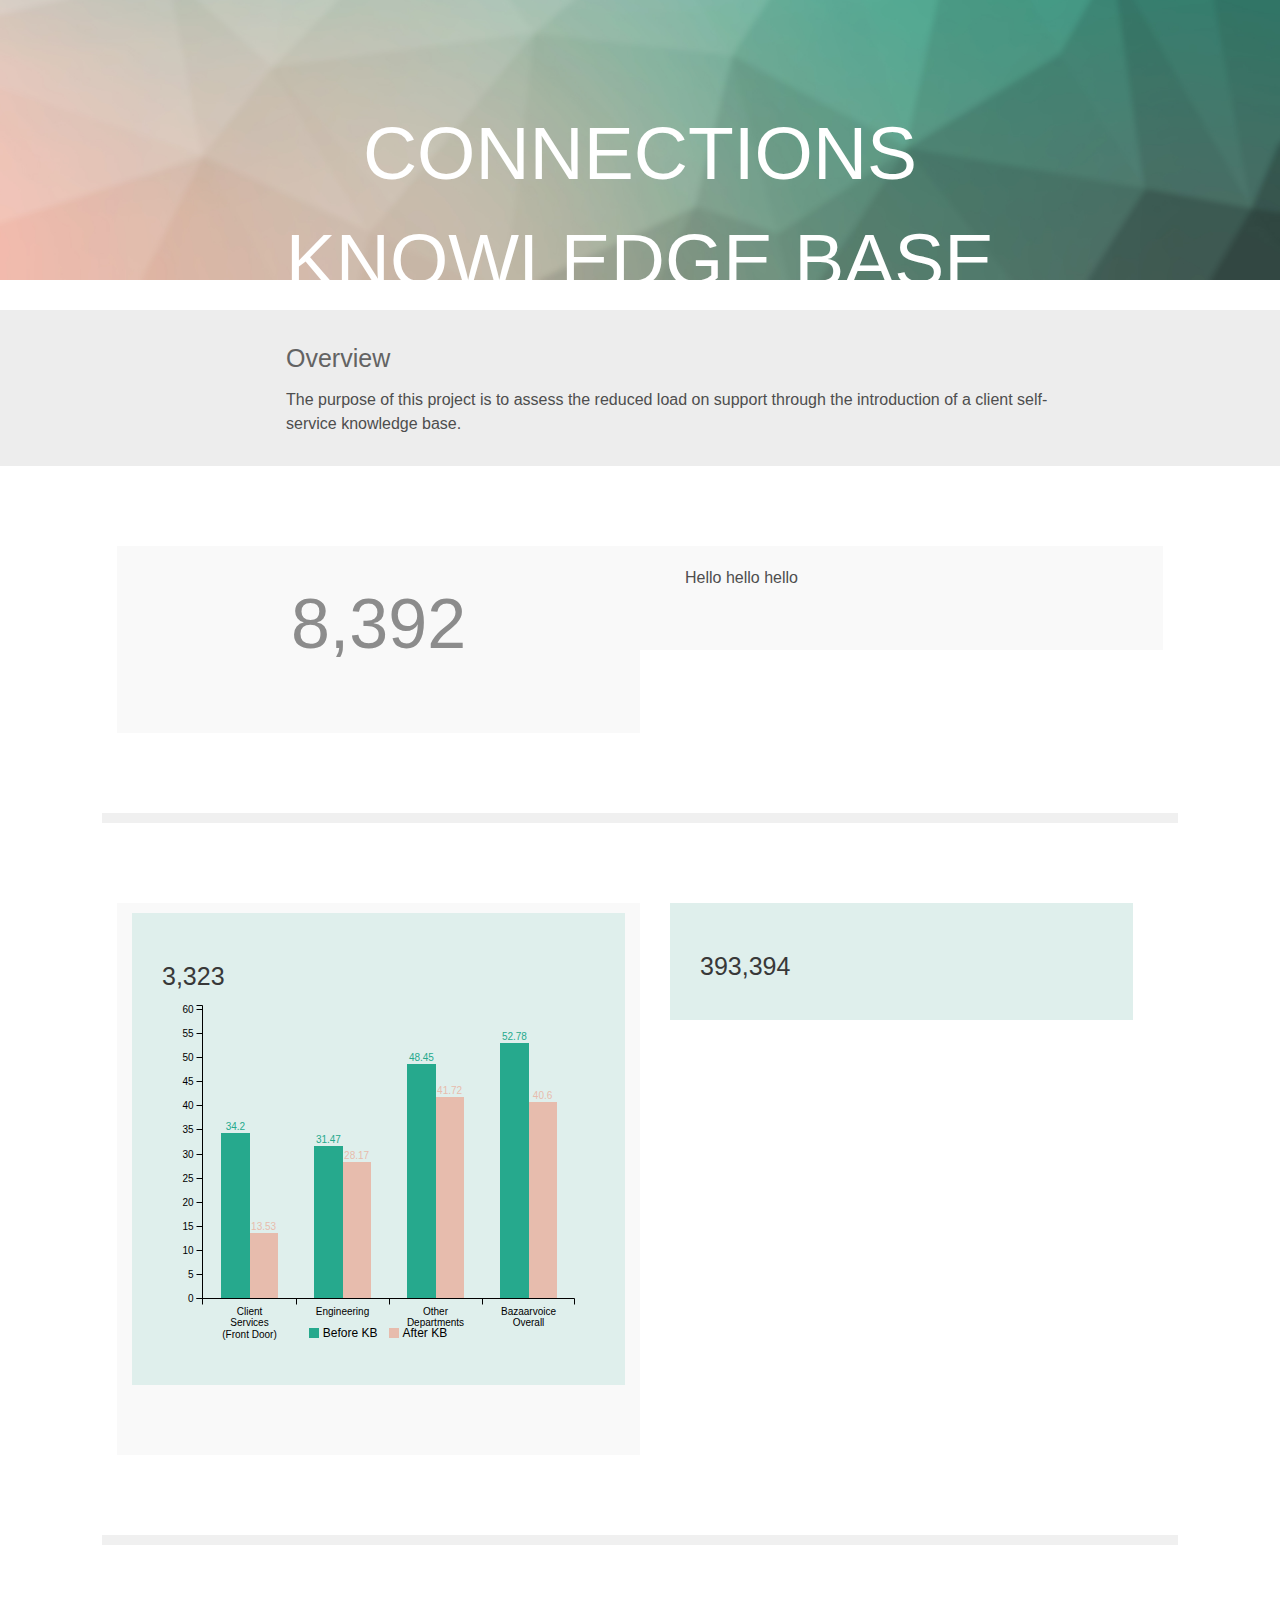
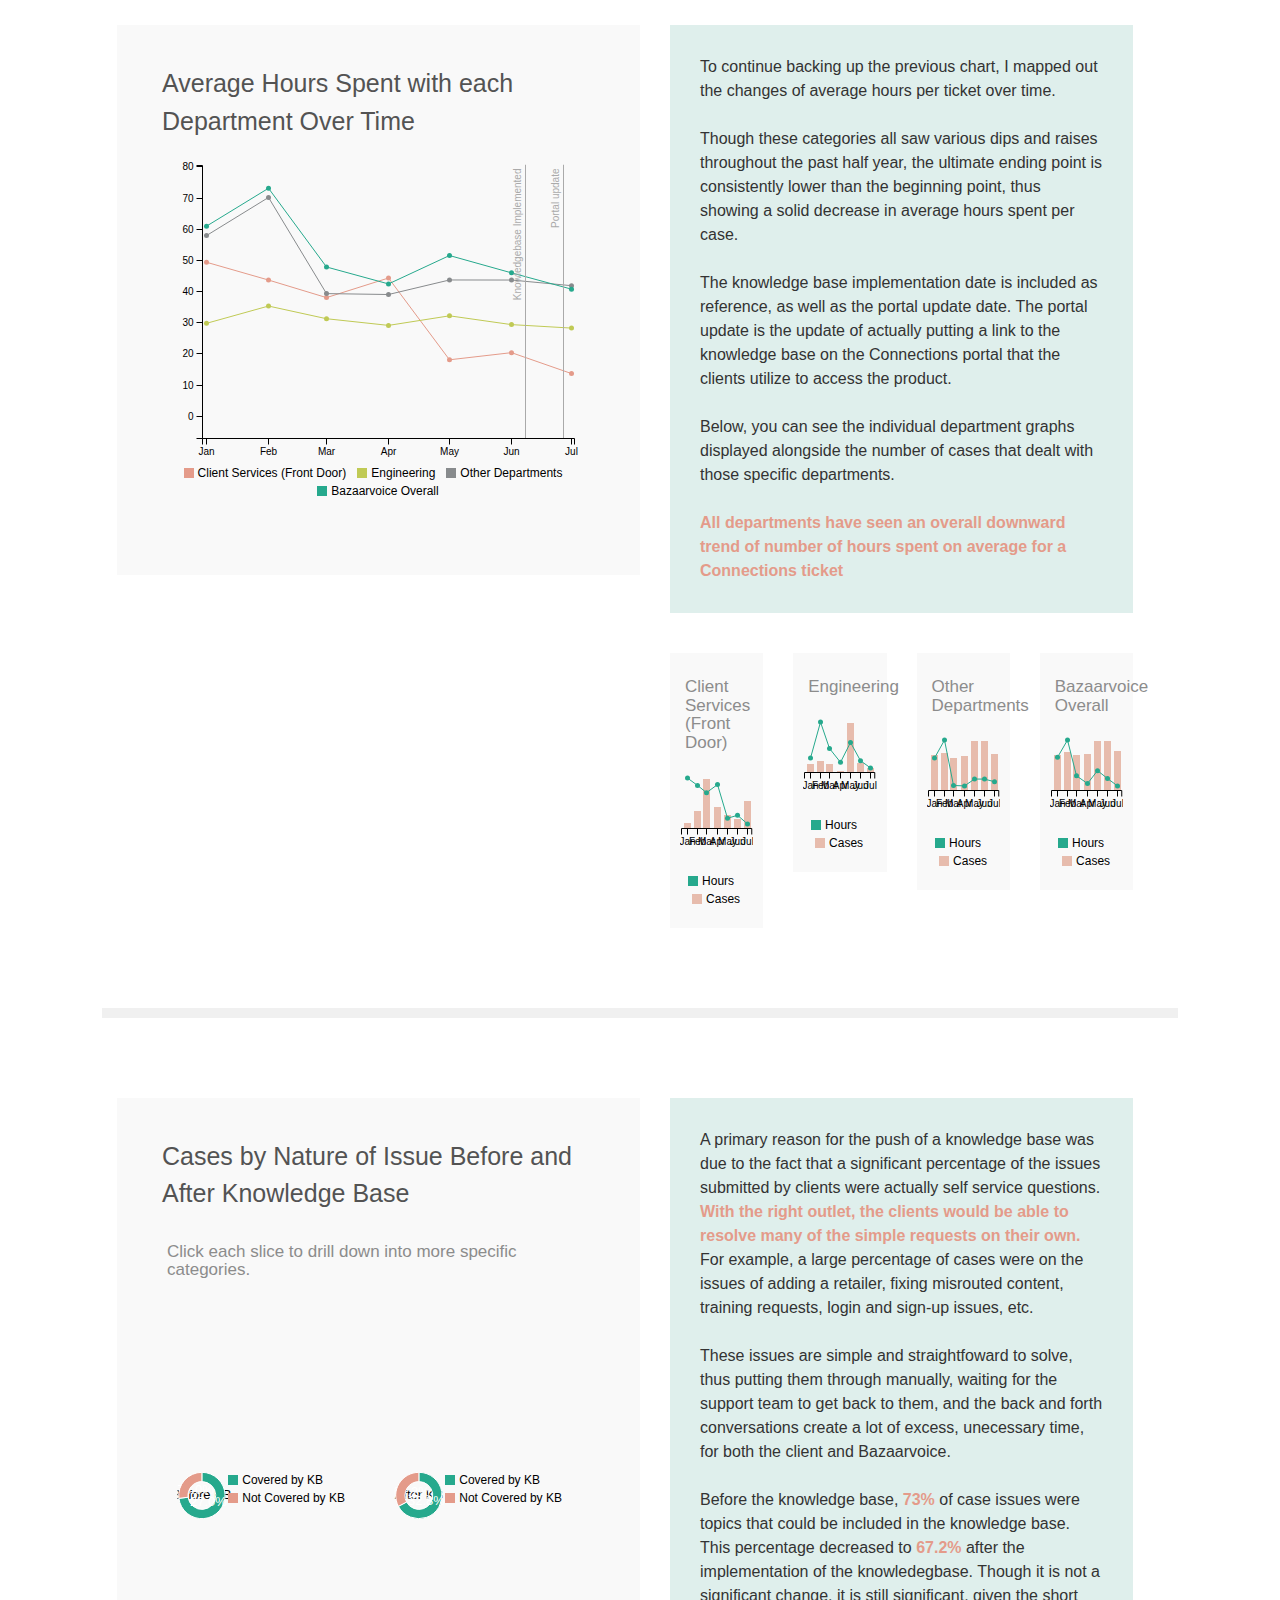
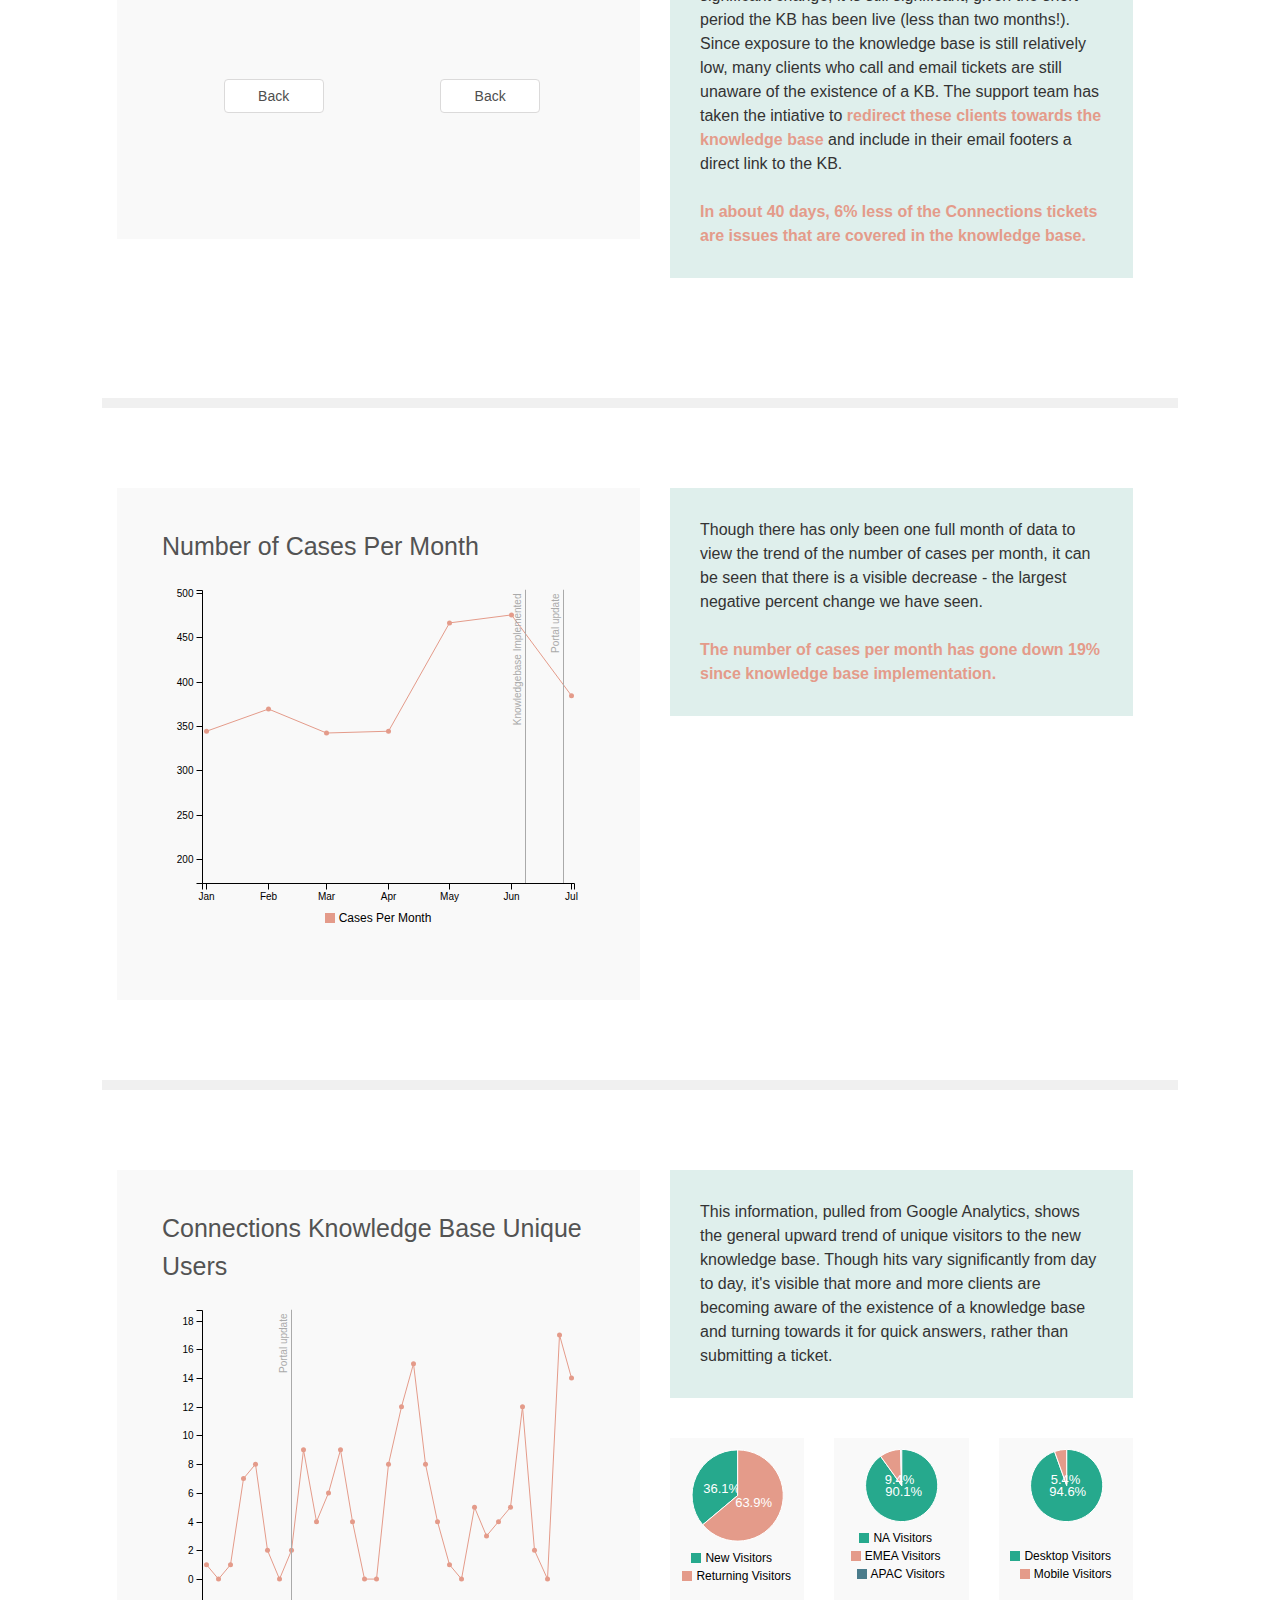
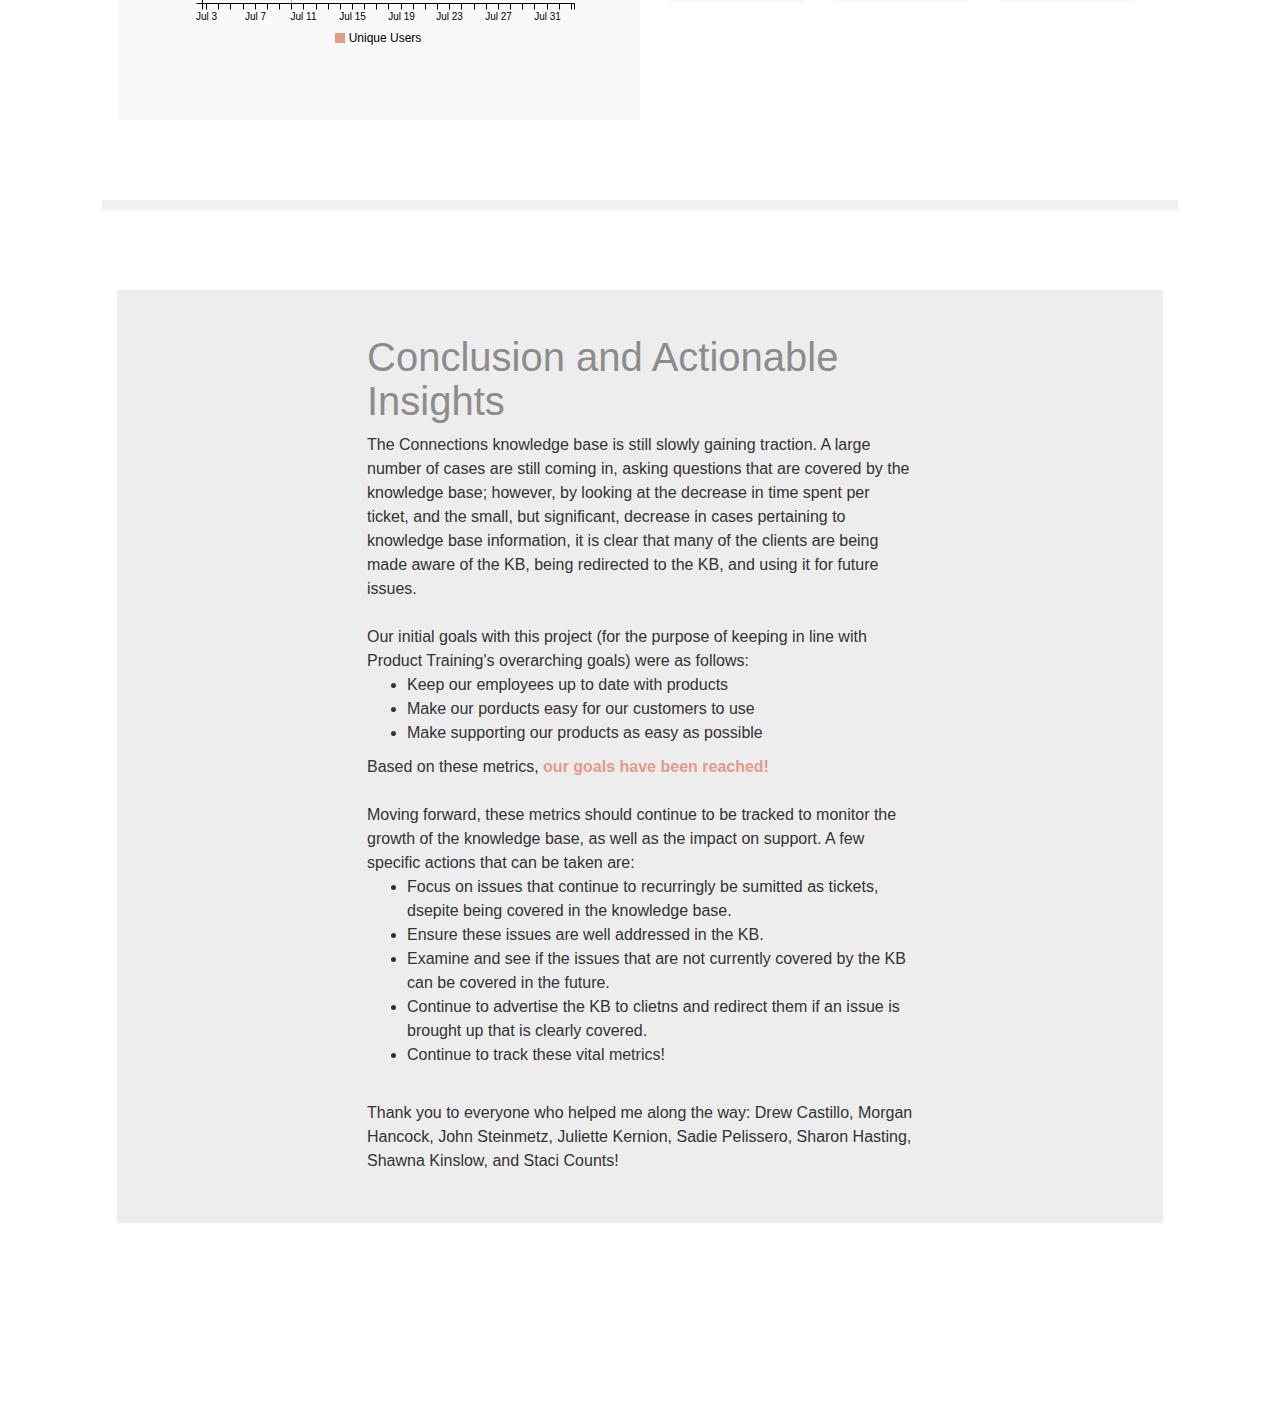
<file: index.html>
<!DOCTYPE html>
<html lang="en">
<meta http-equiv="content-type" content="text/html; charset=UTF8">
<head>
    <title>Connections Knowledge Base Analysis</title>

    <!-- Core CSS -->
    <link rel="stylesheet" href="/css/c3.min.css" type="text/css">
    <link rel="stylesheet" href="/css/main.css" type="text/css">

    <!-- Dependencies -->
    <script src="/js/jquery-2.1.4.min.js"></script>
    <script src="/js/d3.v3.js"></script>

    <!-- Data Visualization -->
    <script src="/js/c3-0.4.10/c3.min.js"></script>


    <!-- Bootstrap -->
        <!-- Latest compiled and minified CSS -->
        <link rel="stylesheet" href="/css/bootstrap.min.css">

        <!-- jQuery library -->
        <script src="/js/jquery.min.js"></script>

        <!-- Latest compiled JavaScript -->
        <script src="/js/bootstrap.min.js"></script>

        <script src="/js/typekit.js"></script>
        <script>try{Typekit.load({ async: true });}catch(e){}</script>

        <link href="https://fonts.googleapis.com/css?family=Arvo" rel="stylesheet" type="text/css">

    <!-- Page scripts -->
    <!-- These are all the functions that will be called by the test_load.js page. -->
    <script src="/js/test_functions.js"></script>

    <!-- test styling -->
    <style>


    </style>

</head>

<body>
<!-- The divs that each chart will load into. You can change these names but make sure to update your scripts in the test_load.js page -->

<div class="main-container-bah">


<div class="header">
<div class="header-text">
CONNECTIONS <br/>
KNOWLEDGE BASE
</div>
</div>

  <div class="block-chart">
    <div class="content-text-sub introduction-bg">
      <div class="introduction">

<h2>Overview</h2>
  The purpose of this project is to assess the reduced load on support through the introduction of a client self-service knowledge base.

      </div></div>
</div>

<div id="content">


  <div class="content-block col-md-12">

    <div class="block-chart big-chart col-md-6 ">
    <div class="content-text-sub col-md-12">
    <h1>8,392</h1>
    </div>
    </div>

    <div class="block-chart big-chart col-md-6 ">
    <div class="content-text-sub col-md-12">
    Hello hello hello
    </div>
    </div>


  </div>   <!-- col-md-12 end -->



<div class="content-block col-md-12">




  <div class="block-chart big-chart col-md-6 ">
  <div class="insights col-md-12">
    <h1>3,323</h1>
  <div id="barchart" class="chartclass"></div>
  </div>
  </div>

  <div class="col-md-6">
    <div class="col-md-12">
    <div class="insights">

    <h1>393,394</h1>

    </div>
  </div>

</div>

</div>   <!-- col-md-12 end -->




<div class="content-block col-md-12">

  <div class="block-chart big-chart col-md-6">
      <div class="content-text-sub">
    <h2>Average Hours Spent with each Department Over Time</h2>
  <div id="datedchart" class="chartclass" style="height:100%"></div>
</div>
  </div>

  <div class="col-md-6">
    <div class="col-md-12">
    <div class="insights">

      To continue backing up the previous chart, I mapped out the changes of average hours per ticket over time.
  <br/><br/>
      Though these categories all saw various dips and raises throughout the past half year, the ultimate
      ending point is consistently lower than the beginning point, thus showing a solid decrease in average
      hours spent per case.
  <br/><br/>
  The knowledge base implementation date is included as reference, as well as the portal update date.
  The portal update is the update of actually putting a link to the knowledge base on the Connections portal
  that the clients utilize to access the product.<br/><br/>
  Below, you can see the individual department graphs displayed alongside the number of cases that dealt
  with those specific departments.
<br/><br/>
<b>All departments have seen an overall downward trend of number of hours spent on average for a Connections ticket</b>

    </div>
  </div>

          <div class="col-lg-3">
            <div class="small-chart">
              <h3>Client Services (Front Door)</h3>
              <div id="frontdoor2"></div>
            </div>
          </div>
          <div class="col-lg-3">
            <div class="small-chart">
              <h3>Engineering</h3>
            <div id="engineering2"></div>
            </div>
          </div>
          <div class="col-lg-3">
            <div class="small-chart">
              <h3>Other Departments</h3>
            <div id="other2"></div>
            </div>
          </div>
          <div class="col-lg-3">
            <div class="small-chart">
              <h3>Bazaarvoice Overall</h3>
            <div id="bv2"></div>
            </div>
          </div>

</div>
</div>   <!-- col-md-12 end -->




<div class="content-block col-md-12">

  <div class="block-chart big-chart col-md-6">
      <div class="content-text-sub">
    <h2>Cases by Nature of Issue Before and After Knowledge Base</h2>
    <h3>Click each slice to drill down into more specific categories.</h3>
    <br/>

<div class="col-md-6">
  <div id="donutChart1" class="chartclass" style="height:100%"></div>
<input type="button" class="btn" id="A" value="Back"></input></br></br></br></br></br>
</div>

<div class="col-md-6">
  <div id="donutChart2" class="chartclass" style="height:100%"></div>
<input type="button" class="btn" id="B" value="Back"></input></br></br>
</div>

</div>
  </div>

  <div class="col-md-6">
    <div class="col-md-12">
    <div class="insights">

    A primary reason for the push of a knowledge base was due to the fact that a significant percentage
    of the issues submitted by clients were actually self service questions.  <b>With the right outlet, the clients
    would be able to resolve many of the simple requests on their own.</b>  For example, a large percentage of cases
    were on the issues of adding a retailer, fixing misrouted content, training requests, login and sign-up issues, etc.
<br/><br/>
    These issues are simple and straightfoward to solve, thus putting them through manually, waiting for the support
    team to get back to them, and the back and forth conversations create a lot of excess, unecessary time, for both the
    client and Bazaarvoice.
<br/><br/>
Before the knowledge base, <b>73%</b> of case issues were topics that could be included in the knowledge base.  This
percentage decreased to <b>67.2%</b> after the implementation of the knowledegbase.  Though it is not a significant change,
it is still significant, given the short period the KB has been live (less than two months!).  Since exposure to the knowledge base
is still relatively low, many clients who call and email tickets are still unaware of the existence of a KB.  The support team has
taken the intiative to <b>redirect these clients towards the knowledge base</b> and include in their email footers a direct link
to the KB. <br/><br/>

<b>In about 40 days, 6% less of the Connections tickets are issues that are covered in the knowledge base.</b>

    </div>
  </div>

</div>

</div>   <!-- col-md-12 end -->



<div class="content-block col-md-12">

  <div class="block-chart big-chart col-md-6">
      <div class="content-text-sub">
    <h2>Number of Cases Per Month</h2>


  <div id="casesPerMonth" class="chartclass" style="height:100%"></div>

</div>
  </div>

  <div class="col-md-6">
    <div class="col-md-12">
    <div class="insights">

Though there has only been one full month of data to view the trend of the number of cases per month,
it can be seen that there is a visible decrease - the largest negative percent change we have seen.<br/><br/>
<b>The number of cases per month has gone down 19% since knowledge base implementation.</b>


    </div>
  </div>


</div>

</div>   <!-- col-md-12 end -->

<div class="content-block col-md-12">

  <div class="block-chart big-chart col-md-6">
      <div class="content-text-sub">
    <h2>Connections Knowledge Base Unique Users</h2>


  <div id="uniqueUsers" class="chartclass" style="height:100%"></div>

</div>
  </div>

  <div class="col-md-6">
    <div class="col-md-12">
    <div class="insights">

  This information, pulled from Google Analytics, shows the general upward trend of unique visitors to the new knowledge base.
  Though hits vary significantly from day to day, it's visible that more and more clients are becoming aware of the existence
  of a knowledge base and turning towards it for quick answers, rather than submitting a ticket.


    </div>
  </div>


  <div class="col-md-4">
    <div class="small-chart">
      <div id="analytics1"></div>
    </div>
  </div>
  <div class="col-md-4">
    <div class="small-chart">
    <div id="analytics2"></div>
    </div>
  </div>
  <div class="col-md-4">
    <div class="small-chart">
    <div id="analytics3"></div>
    </div>
  </div>



</div>

</div>   <!-- col-md-12 end -->






<div class="col-md-12">
<div class="conclusion">
    <h1>Conclusion and Actionable Insights</h1>

    The Connections knowledge base is still slowly gaining traction.  A large number of cases are still
    coming in, asking questions that are covered by the knowledge base; however, by looking at the decrease in time
    spent per ticket, and the small, but significant, decrease in cases pertaining to knowledge base information, it is
    clear that many of the clients are being made aware of the KB, being redirected to the KB, and using it for future
    issues.<br/><br/>
    Our initial goals with this project (for the purpose of keeping in line with Product Training's overarching goals) were as follows:
  </br>
  <ul>
    <li>Keep our employees up to date with products</li>
    <li>Make our porducts easy for our customers to use</li>
    <li>Make supporting our products as easy as possible</li>
  </ul>
  Based on these metrics, <b>our goals have been reached!</b>
<br/><br/>
Moving forward, these metrics should continue to be tracked to monitor the growth of the knowledge base, as well as the impact on support.

A few specific actions that can be taken are:<br/>
<ul>
  <li>Focus on issues that continue to recurringly be sumitted as tickets, dsepite being covered in the knowledge base. </li>
  <li>Ensure these issues are well addressed in the KB. </li>
  <li>Examine and see if the issues that are not currently covered by the KB can be covered in the future. </li>
  <li>Continue to advertise the KB to clietns and redirect them if an issue is brought up that is clearly covered. </li>
  <li>Continue to track these vital metrics! </li>
</ul>


<br/>


Thank you to everyone who helped me along the way: Drew Castillo, Morgan Hancock, John Steinmetz, Juliette Kernion, Sadie Pelissero, Sharon Hasting, Shawna Kinslow, and Staci Counts!
      </div>
</div>
</div>


</div>
</div>


</body>

<!-- The script that actually loads all your functions to make the page 'build' -->
<script src="/js/test_load.js"></script>
<script src="/js/donutCharts.js"></script>
</html>
</file>
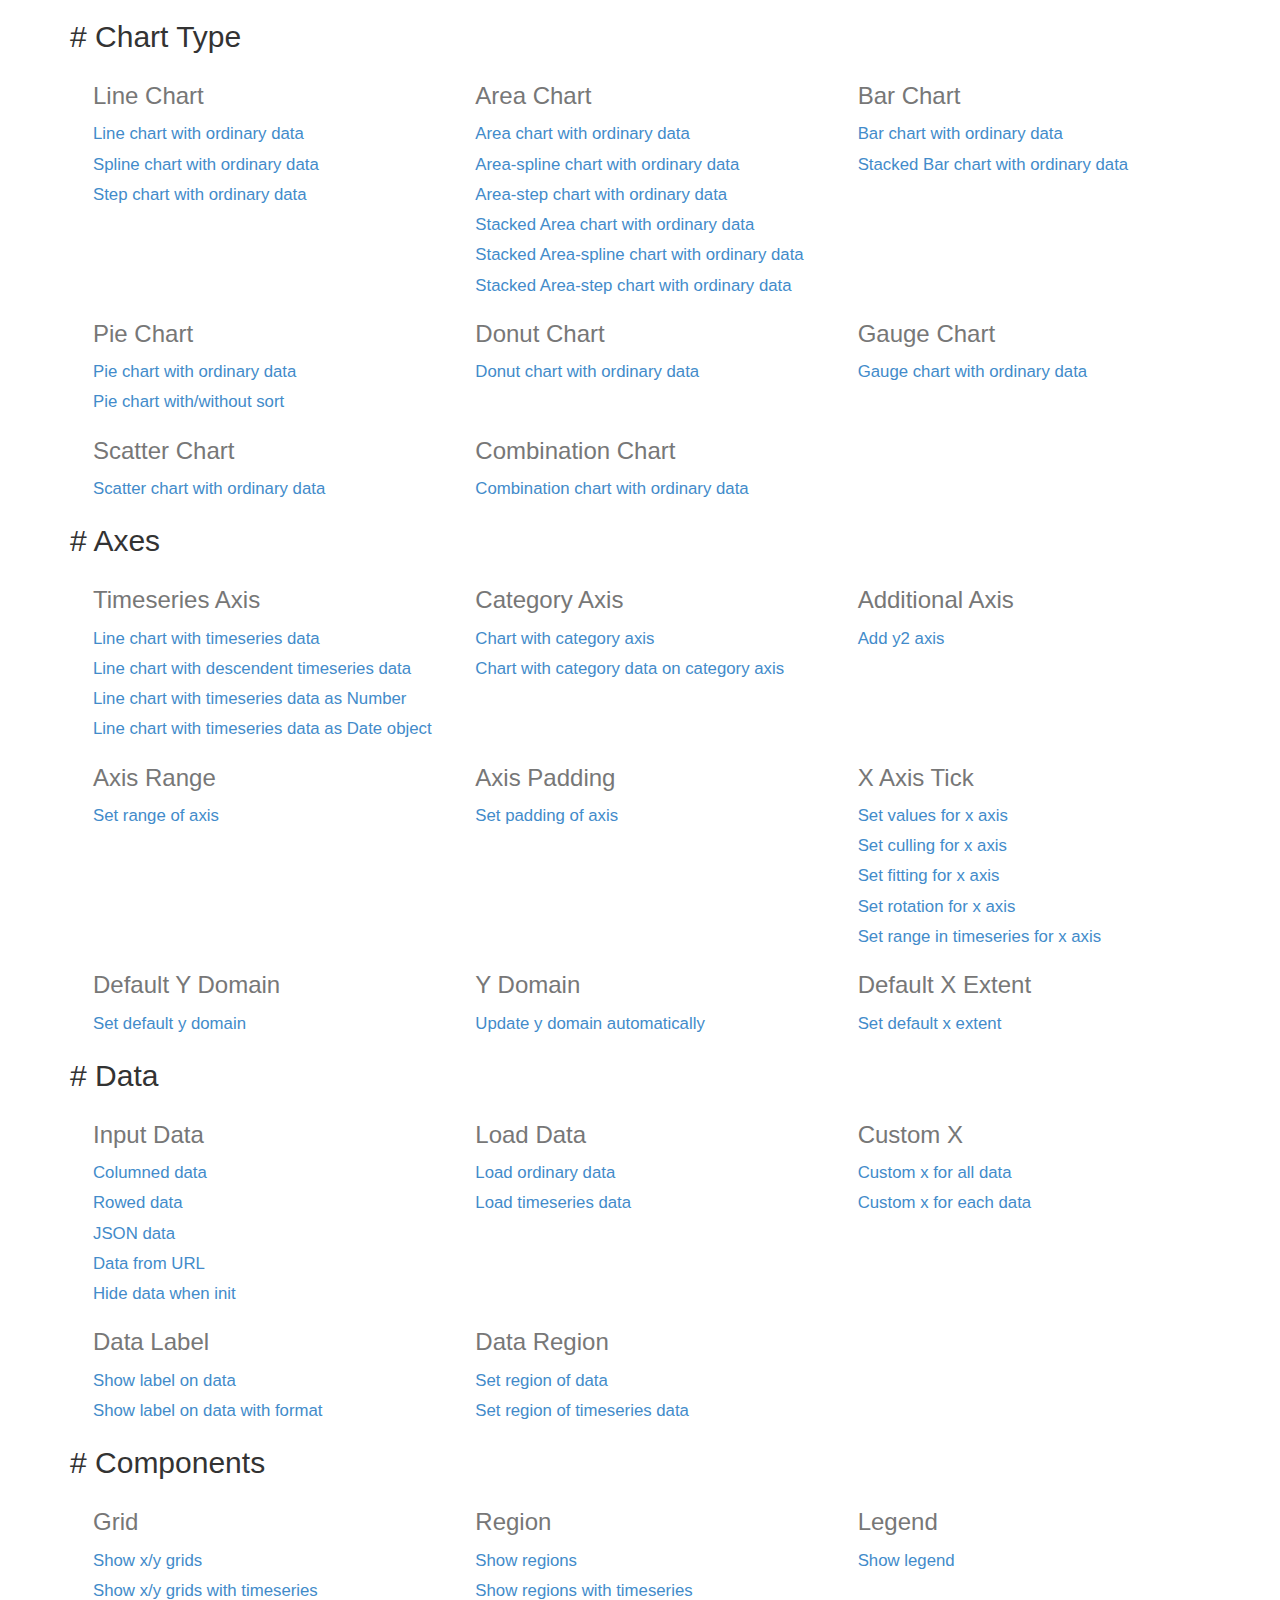
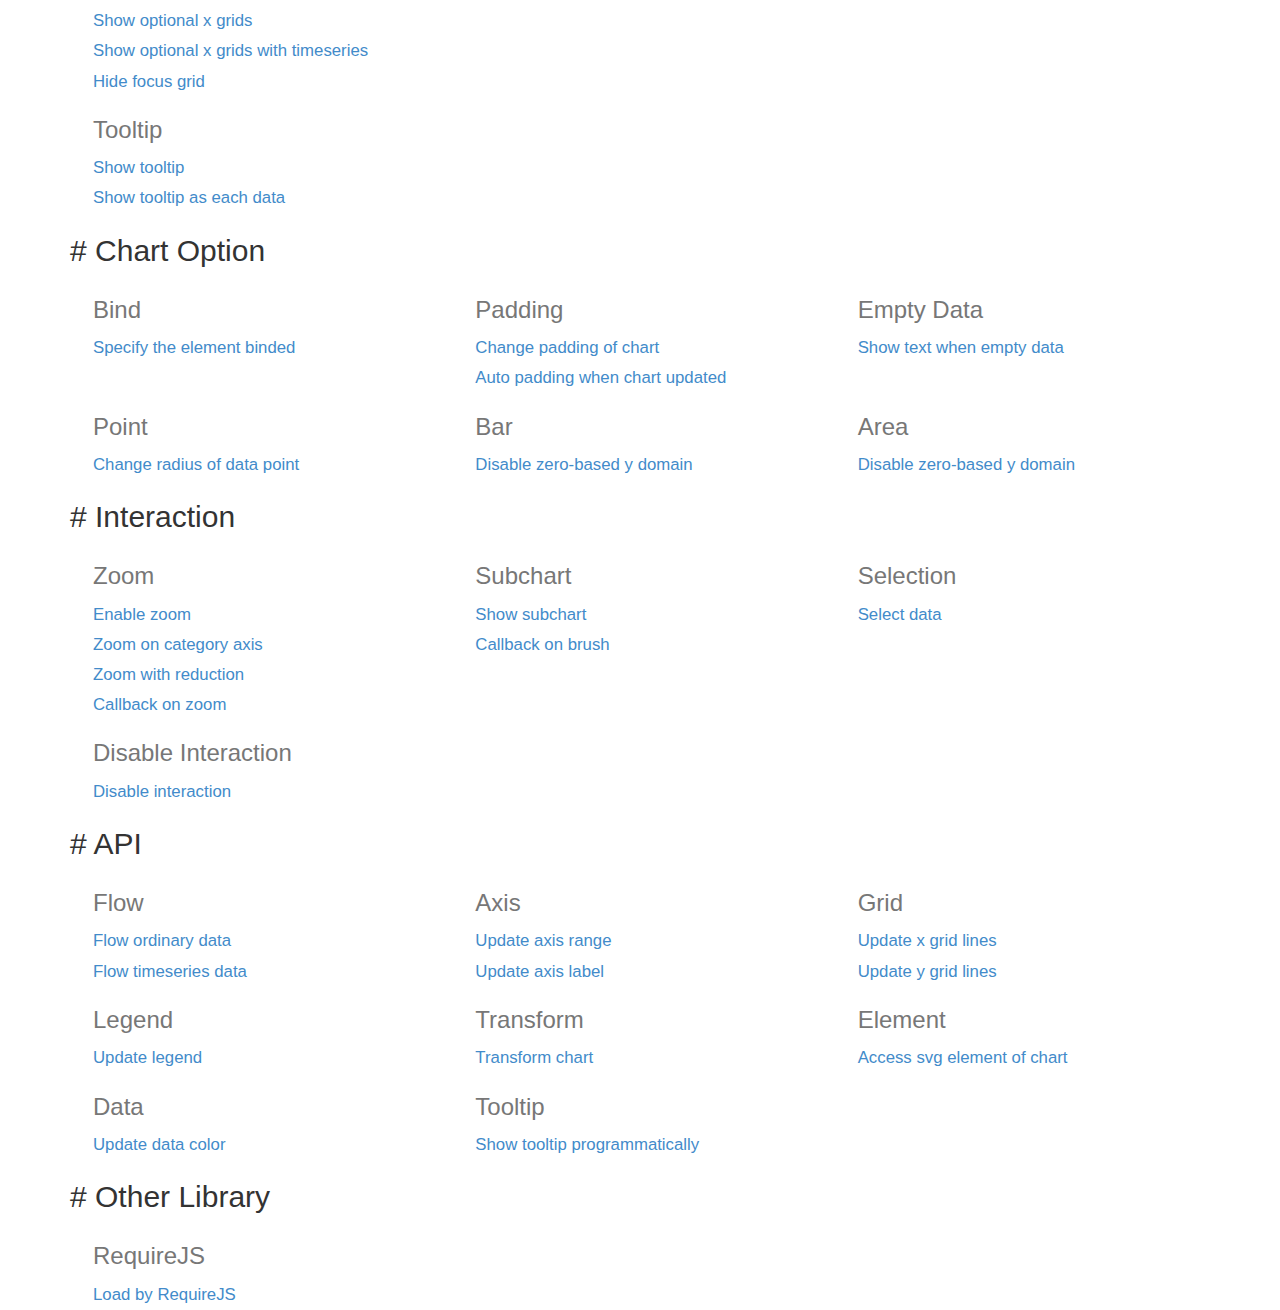
<file: js/c3-0.4.10/htdocs/index.html>
<html>
  <head>
    <link href="./css/bootstrap.min.css" rel="stylesheet">
    <link href="./css/index.css" rel="stylesheet">
  </head>
  <body>
    <div class="container">
      <div class="section">
        <h2># <span>Chart Type</span></h2>
        <div>
          <div class="row">
            <div class="col-md-4">
              <h3>Line Chart</h3>
              <a href="./samples/simple.html">
                Line chart with ordinary data
              </a>
              <a href="./samples/chart_spline.html">
                Spline chart with ordinary data
              </a>
              <a href="./samples/chart_step.html">
                Step chart with ordinary data
              </a>
            </div>
            <div class="col-md-4">
              <h3>Area Chart</h3>
              <a href="./samples/chart_area.html">
                Area chart with ordinary data
              </a>
              <a href="./samples/chart_area_spline.html">
                Area-spline chart with ordinary data
              </a>
              <a href="./samples/chart_area_step.html">
                Area-step chart with ordinary data
              </a>
              <a href="./samples/chart_area_stacked.html">
                Stacked Area chart with ordinary data
              </a>
              <a href="./samples/chart_area_spline_stacked.html">
                Stacked Area-spline chart with ordinary data
              </a>
              <a href="./samples/chart_area_step_stacked.html">
                Stacked Area-step chart with ordinary data
              </a>
            </div>
            <div class="col-md-4">
              <h3>Bar Chart</h3>
              <a href="./samples/chart_bar.html">
                Bar chart with ordinary data
              </a>
              <a href="./samples/chart_bar_stacked.html">
                Stacked Bar chart with ordinary data
              </a>
            </div>
          </div>
          <div class="row">
            <div class="col-md-4">
              <h3>Pie Chart</h3>
              <a href="./samples/chart_pie.html">
                Pie chart with ordinary data
              </a>
              <a href="./samples/chart_pie_sort.html">
                Pie chart with/without sort
              </a>
            </div>
            <div class="col-md-4">
              <h3>Donut Chart</h3>
              <a href="./samples/chart_donut.html">
                Donut chart with ordinary data
              </a>
            </div>
            <div class="col-md-4">
              <h3>Gauge Chart</h3>
              <a href="./samples/chart_gauge.html">
                Gauge chart with ordinary data
              </a>
            </div>
          </div>
          <div class="row">
            <div class="col-md-4">
              <h3>Scatter Chart</h3>
              <a href="./samples/chart_scatter.html">
                Scatter chart with ordinary data
              </a>
            </div>
            <div class="col-md-4">
              <h3>Combination Chart</h3>
              <a href="./samples/chart_combination.html">
                Combination chart with ordinary data
              </a>
            </div>
          </div>
        </div>
      </div>

      <div class="section">
        <h2># <span>Axes</span></h2>
        <div>
          <div class="row">
            <div class="col-md-4">
              <h3>Timeseries Axis</h3>
              <a href="./samples/timeseries.html">
                Line chart with timeseries data
              </a>
              <a href="./samples/timeseries_descendent.html">
                Line chart with descendent timeseries data
              </a>
              <a href="./samples/timeseries_raw.html">
                Line chart with timeseries data as Number
              </a>
              <a href="./samples/timeseries_date.html">
                Line chart with timeseries data as Date object
              </a>
            </div>
            <div class="col-md-4">
              <h3>Category Axis</h3>
              <a href="./samples/categorized.html">
                Chart with category axis
              </a>
              <a href="./samples/custom_x_categorized.html">
                Chart with category data on category axis
              </a>
            </div>
            <div class="col-md-4">
              <h3>Additional Axis</h3>
              <a href="./samples/axes_y2.html">
                Add y2 axis
              </a>
            </div>
          </div>
          <div class="row">
            <div class="col-md-4">
              <h3>Axis Range</h3>
              <a href="./samples/axes_range.html">
                Set range of axis
              </a>
            </div>
            <div class="col-md-4">
              <h3>Axis Padding</h3>
              <a href="./samples/axes_padding.html">
                Set padding of axis
              </a>
            </div>
            <div class="col-md-4">
              <h3>X Axis Tick</h3>
              <a href="./samples/axes_x_tick_values.html">
                Set values for x axis
              </a>
              <a href="./samples/axes_x_tick_culling.html">
                Set culling for x axis
              </a>
              <a href="./samples/axes_x_tick_fit.html">
                Set fitting for x axis
              </a>
              <a href="./samples/axes_x_tick_rotate.html">
                Set rotation for x axis
              </a>
              <a href="./samples/axes_x_range_timeseries.html">
                Set range in timeseries for x axis
              </a>
            </div>
          </div>
          <div class="row">
            <div class="col-md-4">
              <h3>Default Y Domain</h3>
              <a href="./samples/axes_y_default.html">
                Set default y domain
              </a>
            </div>
            <div class="col-md-4">
              <h3>Y Domain</h3>
              <a href="./samples/domain_y.html">
                Update y domain automatically
              </a>
            </div>
            <div class="col-md-4">
              <h3>Default X Extent</h3>
              <a href="./samples/axes_x_extent.html">
                Set default x extent
              </a>
            </div>
          </div>
        </div>
      </div>

      <div class="section">
        <h2># <span>Data</span></h2>
        <div>
          <div class="row">
            <div class="col-md-4">
              <h3>Input Data</h3>
              <a href="./samples/data_columned.html">
                Columned data
              </a>
              <a href="./samples/data_rowed.html">
                Rowed data
              </a>
              <a href="./samples/data_json.html">
                JSON data
              </a>
              <a href="./samples/data_url.html">
                Data from URL
              </a>
              <a href="./samples/data_hide.html">
                Hide data when init
              </a>
            </div>
            <div class="col-md-4">
              <h3>Load Data</h3>
              <a href="./samples/data_load.html">
                Load ordinary data
              </a>
              <a href="./samples/data_load_timeseries.html">
                Load timeseries data
              </a>
            </div>
            <div class="col-md-4">
              <h3>Custom X</h3>
              <a href="./samples/custom_x_scale.html">
                Custom x for all data
              </a>
              <a href="./samples/custom_xs_scale.html">
                Custom x for each data
              </a>
            </div>
          </div>
          <div class="row">
            <div class="col-md-4">
              <h3>Data Label</h3>
              <a href="./samples/data_label.html">
                Show label on data
              </a>
              <a href="./samples/data_label_format.html">
                Show label on data with format
              </a>
            </div>
            <div class="col-md-4">
              <h3>Data Region</h3>
              <a href="./samples/data_region.html">
                Set region of data
              </a>
              <a href="./samples/data_region_timeseries.html">
                Set region of timeseries data
              </a>
            </div>
          </div>
        </div>
      </div>

      <div class="section">
        <h2># <span>Components</span></h2>
        <div>
          <div class="row">
            <div class="col-md-4">
              <h3>Grid</h3>
              <a href="./samples/grids.html">
                 Show x/y grids
              </a>
              <a href="./samples/grids_timeseries.html">
                 Show x/y grids with timeseries
              </a>
              <a href="./samples/grid_x_lines.html">
                 Show optional x grids
              </a>
              <a href="./samples/grid_x_lines_timeseries.html">
                 Show optional x grids with timeseries
              </a>
              <a href="./samples/grid_focus.html">
                 Hide focus grid
              </a>
            </div>
            <div class="col-md-4">
              <h3>Region</h3>
              <a href="./samples/regions.html">
                 Show regions
              </a>
              <a href="./samples/regions_timeseries.html">
                 Show regions with timeseries
              </a>
            </div>
            <div class="col-md-4">
              <h3>Legend</h3>
              <a href="./samples/legend.html">
                 Show legend
              </a>
            </div>
          </div>
          <div class="row">
            <div class="col-md-4">
              <h3>Tooltip</h3>
              <a href="./samples/tooltip_show.html">
                Show tooltip
              </a>
              <a href="./samples/tooltip_grouped.html">
                Show tooltip as each data
              </a>
            </div>
          </div>
        </div>
      </div>

      <div class="section">
        <h2># <span>Chart Option</span></h2>
        <div>
          <div class="row">
            <div class="col-md-4">
              <h3>Bind</h3>
              <a href="./samples/bindto.html">
                Specify the element binded
              </a>
            </div>
            <div class="col-md-4">
              <h3>Padding</h3>
              <a href="./samples/padding.html">
                Change padding of chart
              </a>
              <a href="./samples/padding_update.html">
                Auto padding when chart updated
              </a>
            </div>
            <div class="col-md-4">
              <h3>Empty Data</h3>
              <a href="./samples/emptydata.html">
                Show text when empty data
              </a>
            </div>
          </div>
          <div class="row">
            <div class="col-md-4">
              <h3>Point</h3>
              <a href="./samples/point_r.html">
                Change radius of data point
              </a>
            </div>
            <div class="col-md-4">
              <h3>Bar</h3>
              <a href="./samples/bar_zerobased.html">
                Disable zero-based y domain
              </a>
            </div>
            <div class="col-md-4">
              <h3>Area</h3>
              <a href="./samples/area_zerobased.html">
                Disable zero-based y domain
              </a>
            </div>
          </div>
        </div>
      </div>

      <div class="section">
        <h2># <span>Interaction</span></h2>
        <div>
          <div class="row">
            <div class="col-md-4">
              <h3>Zoom</h3>
              <a href="./samples/zoom.html">
                Enable zoom
              </a>
              <a href="./samples/zoom.html">
                Zoom on category axis
              </a>
              <a href="./samples/zoom_reduction.html">
                Zoom with reduction
              </a>
              <a href="./samples/zoom_onzoom.html">
                Callback on zoom
              </a>
            </div>
            <div class="col-md-4">
              <h3>Subchart</h3>
              <a href="./samples/subchart.html">
                Show subchart
              </a>
              <a href="./samples/subchart_onbrush.html">
                Callback on brush
              </a>
            </div>
            <div class="col-md-4">
              <h3>Selection</h3>
              <a href="./samples/selection.html">
                Select data
              </a>
            </div>
          </div>
          <div class="row">
            <div class="col-md-4">
              <h3>Disable Interaction</h3>
              <a href="./samples/interaction_enabled.html">
                Disable interaction
              </a>
            </div>
          </div>
        </div>
      </div>

      <div class="section">
        <h2># <span>API</span></h2>
        <div>
          <div class="row">
            <div class="col-md-4">
              <h3>Flow</h3>
              <a href="./samples/api_flow.html">
                Flow ordinary data
              </a>
              <a href="./samples/api_flow_timeseries.html">
                Flow timeseries data
              </a>
            </div>
            <div class="col-md-4">
              <h3>Axis</h3>
              <a href="./samples/api_axis_range.html">
                Update axis range
              </a>
              <a href="./samples/api_axis_label.html">
                Update axis label
              </a>
            </div>
            <div class="col-md-4">
              <h3>Grid</h3>
              <a href="./samples/api_xgrid_lines.html">
                Update x grid lines
              </a>
              <a href="./samples/api_ygrid_lines.html">
                Update y grid lines
              </a>
            </div>
          </div>
          <div class="row">
            <div class="col-md-4">
              <h3>Legend</h3>
              <a href="./samples/api_legend.html">
                Update legend
              </a>
            </div>
            <div class="col-md-4">
              <h3>Transform</h3>
              <a href="./samples/api_transform.html">
                Transform chart
              </a>
            </div>
            <div class="col-md-4">
              <h3>Element</h3>
              <a href="./samples/element.html">
                Access svg element of chart
              </a>
            </div>
          </div>
          <div class="row">
            <div class="col-md-4">
              <h3>Data</h3>
              <a href="./samples/api_data_colors.html">
                Update data color
              </a>
            </div>
            <div class="col-md-4">
              <h3>Tooltip</h3>
              <a href="./samples/api_tooltip_show.html">
                Show tooltip programmatically
              </a>
            </div>
          </div>
        </div>
      </div>

      <div class="section">
        <h2># <span>Other Library</span></h2>
        <div>
          <div class="row">
            <div class="col-md-4">
              <h3>RequireJS</h3>
              <a href="./samples/requirejs.html">
                Load by RequireJS
              </a>
            </div>
          </div>
        </div>
      </div>

    </div>
  </body>
</html>
</file>
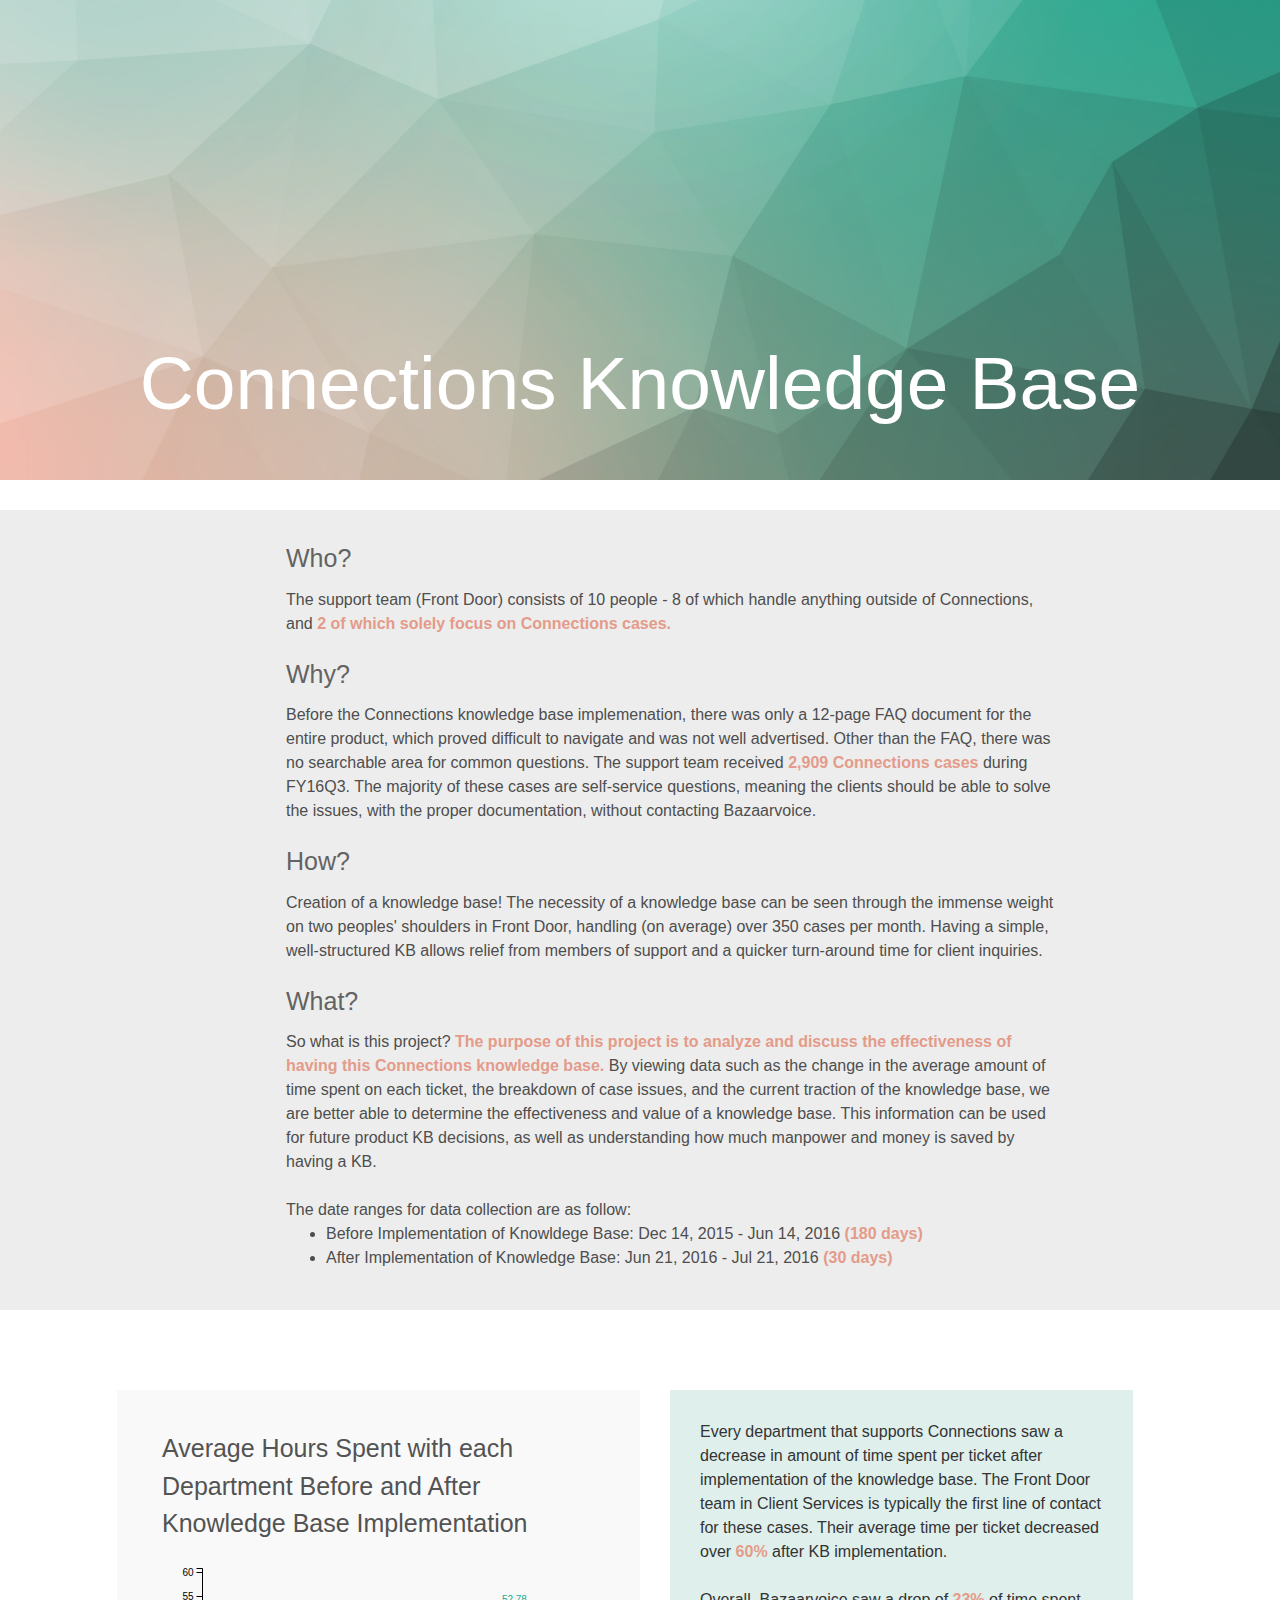
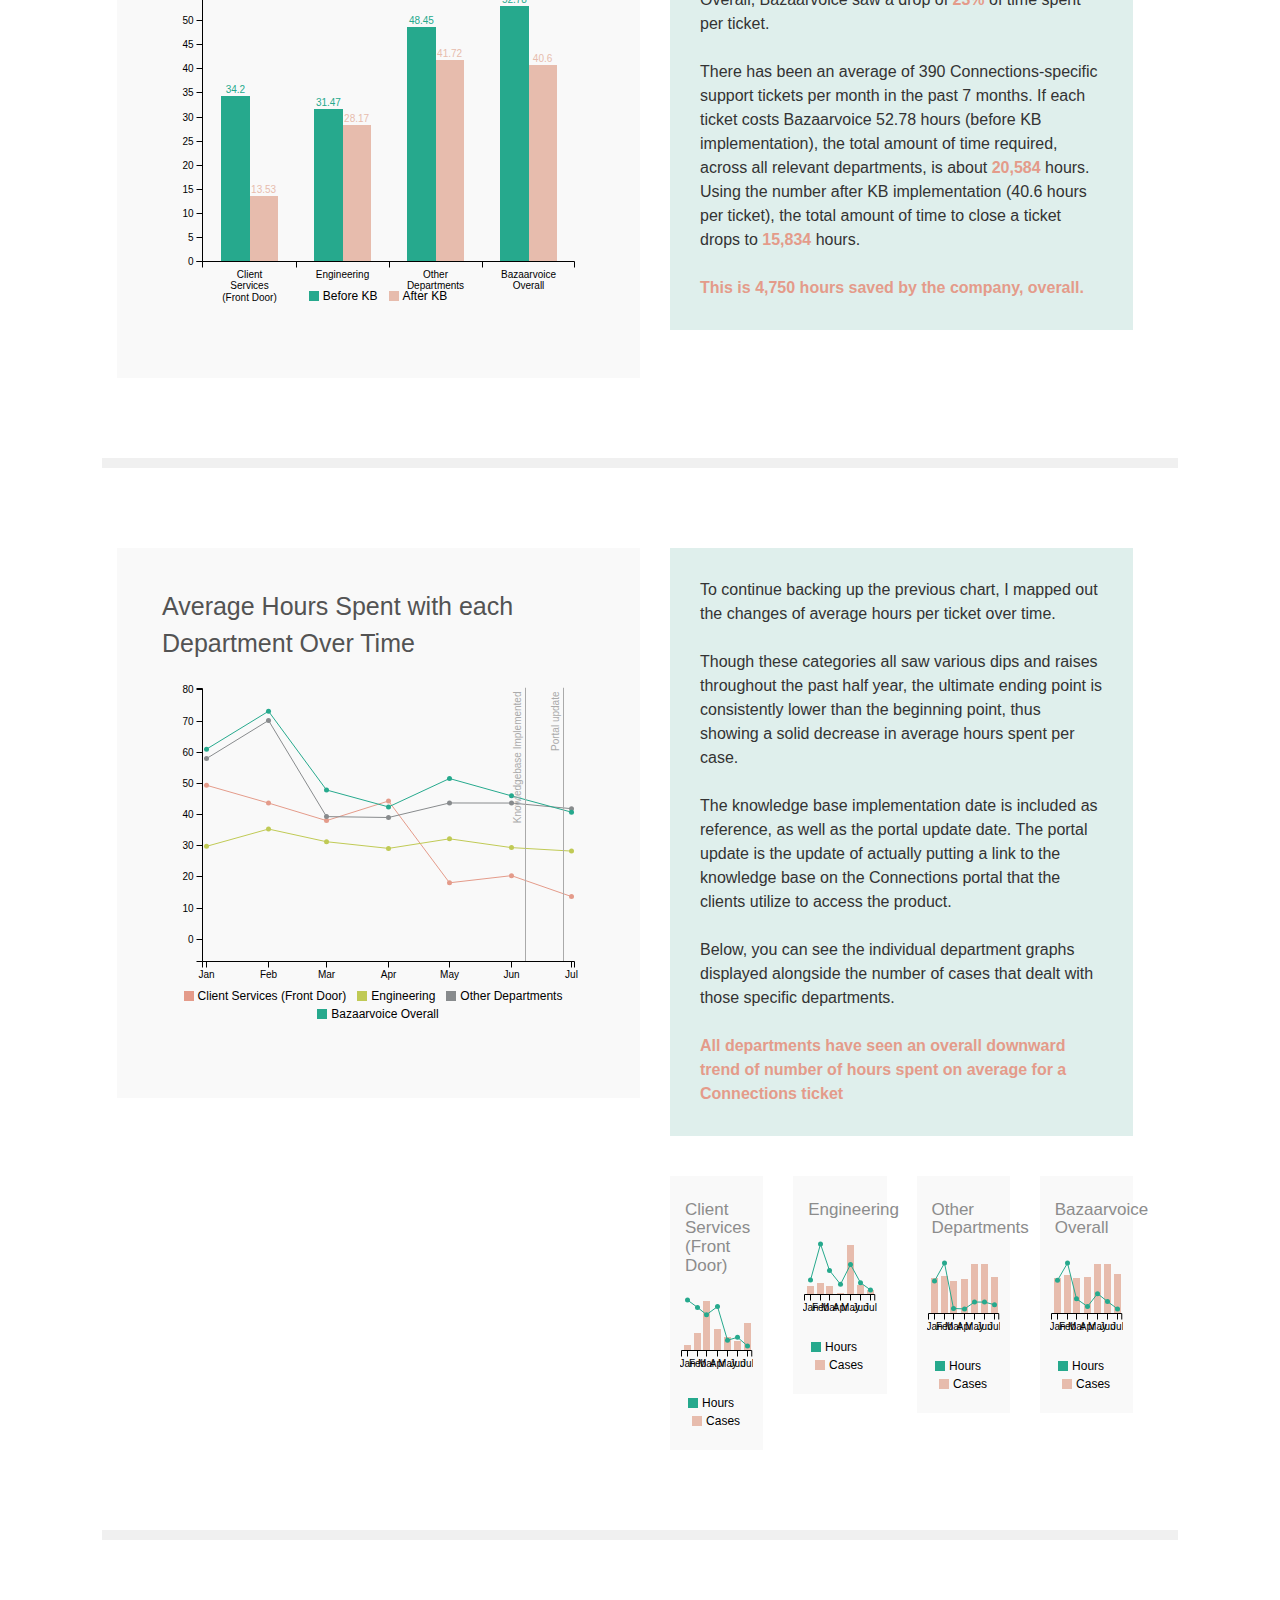
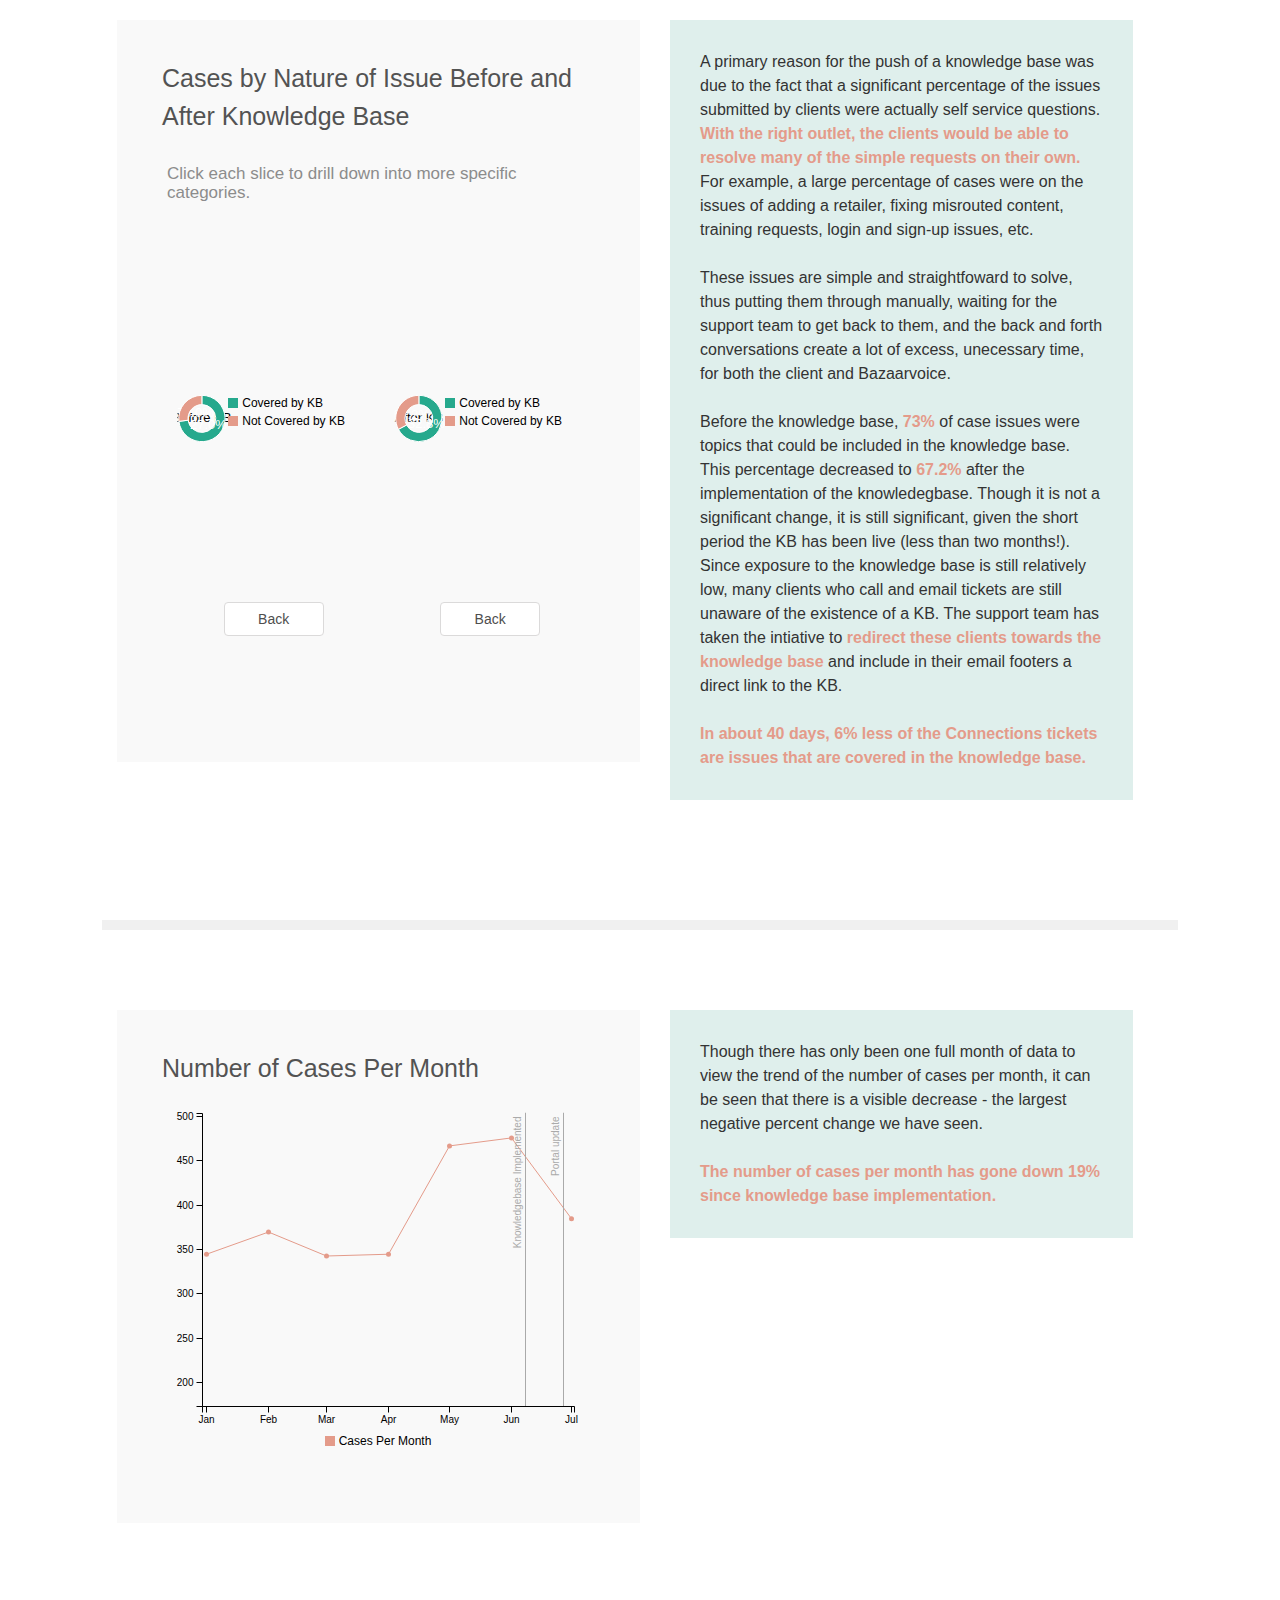
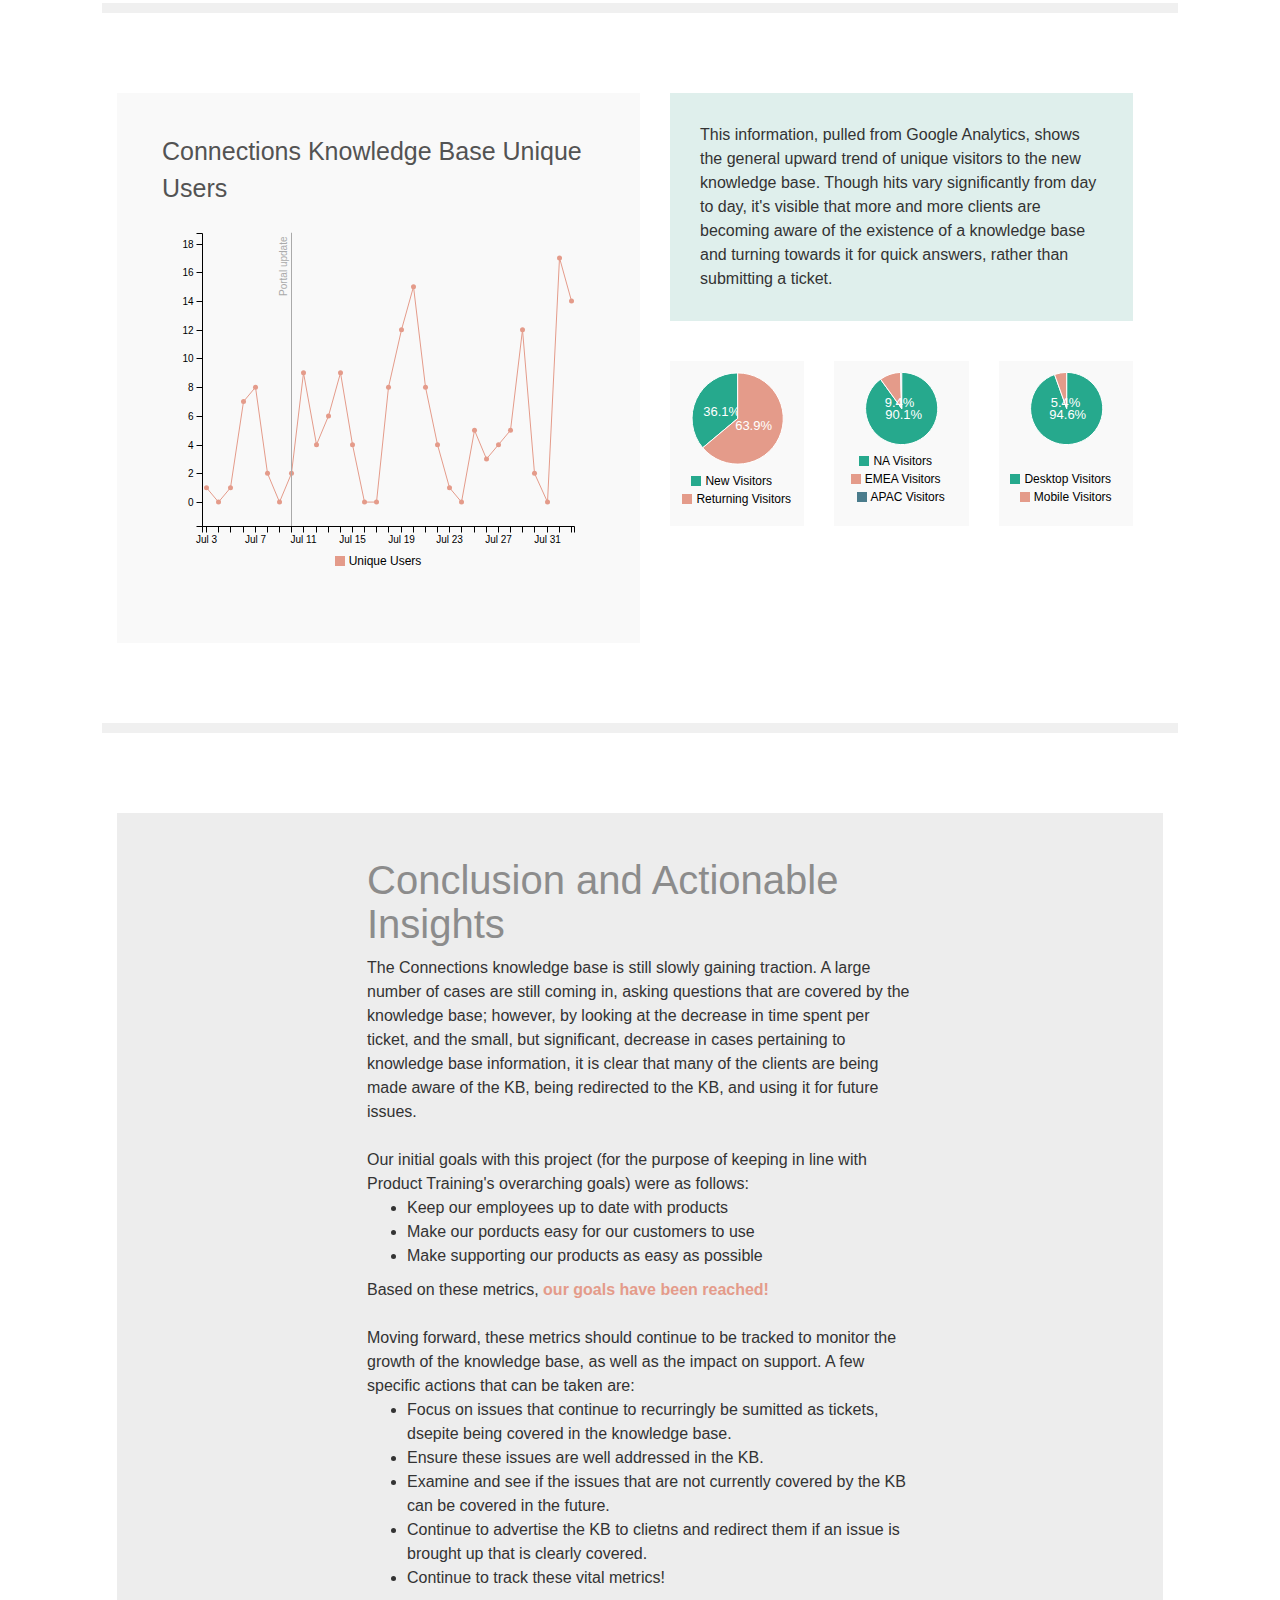
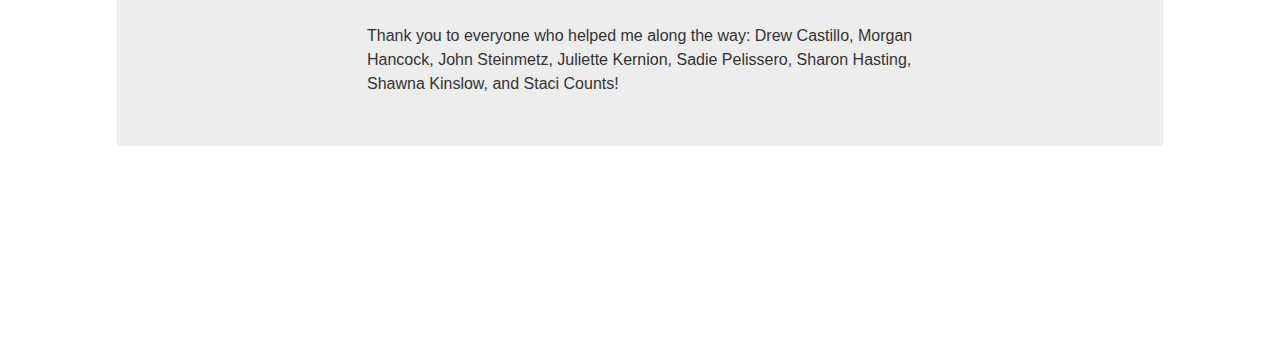
<file: originalindex.html>
<!DOCTYPE html>
<html lang="en">
<meta http-equiv="content-type" content="text/html; charset=UTF8">
<head>
    <title>Connections Knowledge Base Analysis</title>

    <!-- Core CSS -->
    <link rel="stylesheet" href="/css/c3.min.css" type="text/css">
    <link rel="stylesheet" href="/css/originalmain.css" type="text/css">

    <!-- Dependencies -->
    <script src="/js/jquery-2.1.4.min.js"></script>
    <script src="/js/d3.v3.js"></script>

    <!-- Data Visualization -->
    <script src="/js/c3-0.4.10/c3.min.js"></script>


    <!-- Bootstrap -->
        <!-- Latest compiled and minified CSS -->
        <link rel="stylesheet" href="/css/bootstrap.min.css">

        <!-- jQuery library -->
        <script src="/js/jquery.min.js"></script>

        <!-- Latest compiled JavaScript -->
        <script src="/js/bootstrap.min.js"></script>

        <script src="/js/typekit.js"></script>
        <script>try{Typekit.load({ async: true });}catch(e){}</script>

        <link href="https://fonts.googleapis.com/css?family=Arvo" rel="stylesheet" type="text/css">

    <!-- Page scripts -->
    <!-- These are all the functions that will be called by the test_load.js page. -->
    <script src="/js/test_functions.js"></script>

    <!-- test styling -->
    <style>


    </style>

</head>

<body>
<!-- The divs that each chart will load into. You can change these names but make sure to update your scripts in the test_load.js page -->

<div class="main-container-bah">


<div class="header">
<div class="header-text">
Connections Knowledge Base
</div>
</div>

  <div class="block-chart">
    <div class="content-text-sub introduction-bg">
      <div class="introduction">

    <h2>Who?</h2>
    The support team (Front Door) consists of 10 people - 8 of which handle anything
    outside of Connections, and <b>2 of which solely focus on Connections cases.</b><br/>

    <h2>Why?</h2>
    Before the Connections knowledge base implemenation, there was only a 12-page FAQ document
    for the entire product, which proved difficult to navigate and was not well advertised.
    Other than the FAQ, there was no searchable area for common questions.
     The support team received <b>2,909 Connections cases</b> during FY16Q3. The majority of these
     cases are self-service questions, meaning the clients should be able to solve the issues, with
     the proper documentation,
     without contacting Bazaarvoice.
    <br/>

    <h2>How?</h2>
    Creation of a knowledge base! The necessity of a knowledge base can be seen through the immense weight on two peoples' shoulders
    in Front Door, handling (on average) over 350 cases per month.  Having a simple, well-structured KB
    allows relief from members of support and a quicker turn-around time for client inquiries.

    <br/>
    <h2>What?</h2>
    So what is this project?  <b>The purpose of this project is to analyze and discuss the effectiveness of
    having this Connections knowledge base.</b>  By viewing data such as the change in the average amount of
    time spent on each ticket, the breakdown of case issues, and the current traction of the knowledge base,
    we are better able to determine the effectiveness and value of a knowledge base.  This information can be
    used for future product KB decisions, as well as understanding how much manpower and money is saved
    by having a KB.<br/></br>
    The date ranges for data collection are as follow:
      <ul>
        <li>Before Implementation of Knowldege Base: Dec 14, 2015 - Jun 14, 2016 <b>(180 days)</b></li>
        <li>After Implementation of Knowledge Base: Jun 21, 2016 - Jul 21, 2016 <b>(30 days)</b></li>
      </ul>


      </div></div>
</div>

<div id="content">


<div class="content-block col-md-12">




  <div class="block-chart big-chart col-md-6 ">
  <div class="content-text-sub ">
    <h2>Average Hours Spent with each Department Before
       and After Knowledge Base Implementation</h2>
  <div id="barchart" class="chartclass"></div>
  </div>
  </div>

  <div class="col-md-6">
    <div class="col-md-12">
    <div class="insights">

      Every department that supports Connections saw a decrease
      in amount of time spent per ticket
       after implementation of the knowledge base.
       The Front Door team in Client Services is typically the first line of contact for these cases.
       Their average time per ticket decreased over <b>60%</b> after KB implementation.<br/><br/>
       Overall, Bazaarvoice saw a drop of <b>23%</b> of time spent per ticket.
<br/><br/>

      There has been an average of 390 Connections-specific support tickets
      per month in the past 7 months.  If each ticket costs Bazaarvoice 52.78 hours (before KB implementation),
       the total amount of time required, across all relevant departments, is about <b>20,584</b> hours.
       Using the number after KB implementation (40.6 hours per ticket), the total amount of time to close
       a ticket drops to <b>15,834</b> hours.
<br/><br/>
       <b>This is 4,750 hours saved by the company, overall.</b>



    </div>
  </div>

</div>

</div>   <!-- col-md-12 end -->




<div class="content-block col-md-12">

  <div class="block-chart big-chart col-md-6">
      <div class="content-text-sub">
    <h2>Average Hours Spent with each Department Over Time</h2>
  <div id="datedchart" class="chartclass" style="height:100%"></div>
</div>
  </div>

  <div class="col-md-6">
    <div class="col-md-12">
    <div class="insights">

      To continue backing up the previous chart, I mapped out the changes of average hours per ticket over time.
  <br/><br/>
      Though these categories all saw various dips and raises throughout the past half year, the ultimate
      ending point is consistently lower than the beginning point, thus showing a solid decrease in average
      hours spent per case.
  <br/><br/>
  The knowledge base implementation date is included as reference, as well as the portal update date.
  The portal update is the update of actually putting a link to the knowledge base on the Connections portal
  that the clients utilize to access the product.<br/><br/>
  Below, you can see the individual department graphs displayed alongside the number of cases that dealt
  with those specific departments.
<br/><br/>
<b>All departments have seen an overall downward trend of number of hours spent on average for a Connections ticket</b>

    </div>
  </div>

          <div class="col-lg-3">
            <div class="small-chart">
              <h3>Client Services (Front Door)</h3>
              <div id="frontdoor2"></div>
            </div>
          </div>
          <div class="col-lg-3">
            <div class="small-chart">
              <h3>Engineering</h3>
            <div id="engineering2"></div>
            </div>
          </div>
          <div class="col-lg-3">
            <div class="small-chart">
              <h3>Other Departments</h3>
            <div id="other2"></div>
            </div>
          </div>
          <div class="col-lg-3">
            <div class="small-chart">
              <h3>Bazaarvoice Overall</h3>
            <div id="bv2"></div>
            </div>
          </div>

</div>
</div>   <!-- col-md-12 end -->




<div class="content-block col-md-12">

  <div class="block-chart big-chart col-md-6">
      <div class="content-text-sub">
    <h2>Cases by Nature of Issue Before and After Knowledge Base</h2>
    <h3>Click each slice to drill down into more specific categories.</h3>
    <br/>

<div class="col-md-6">
  <div id="donutChart1" class="chartclass" style="height:100%"></div>
<input type="button" class="btn" id="A" value="Back"></input></br></br></br></br></br>
</div>

<div class="col-md-6">
  <div id="donutChart2" class="chartclass" style="height:100%"></div>
<input type="button" class="btn" id="B" value="Back"></input></br></br>
</div>

</div>
  </div>

  <div class="col-md-6">
    <div class="col-md-12">
    <div class="insights">

    A primary reason for the push of a knowledge base was due to the fact that a significant percentage
    of the issues submitted by clients were actually self service questions.  <b>With the right outlet, the clients
    would be able to resolve many of the simple requests on their own.</b>  For example, a large percentage of cases
    were on the issues of adding a retailer, fixing misrouted content, training requests, login and sign-up issues, etc.
<br/><br/>
    These issues are simple and straightfoward to solve, thus putting them through manually, waiting for the support
    team to get back to them, and the back and forth conversations create a lot of excess, unecessary time, for both the
    client and Bazaarvoice.
<br/><br/>
Before the knowledge base, <b>73%</b> of case issues were topics that could be included in the knowledge base.  This
percentage decreased to <b>67.2%</b> after the implementation of the knowledegbase.  Though it is not a significant change,
it is still significant, given the short period the KB has been live (less than two months!).  Since exposure to the knowledge base
is still relatively low, many clients who call and email tickets are still unaware of the existence of a KB.  The support team has
taken the intiative to <b>redirect these clients towards the knowledge base</b> and include in their email footers a direct link
to the KB. <br/><br/>

<b>In about 40 days, 6% less of the Connections tickets are issues that are covered in the knowledge base.</b>

    </div>
  </div>

</div>

</div>   <!-- col-md-12 end -->



<div class="content-block col-md-12">

  <div class="block-chart big-chart col-md-6">
      <div class="content-text-sub">
    <h2>Number of Cases Per Month</h2>


  <div id="casesPerMonth" class="chartclass" style="height:100%"></div>

</div>
  </div>

  <div class="col-md-6">
    <div class="col-md-12">
    <div class="insights">

Though there has only been one full month of data to view the trend of the number of cases per month,
it can be seen that there is a visible decrease - the largest negative percent change we have seen.<br/><br/>
<b>The number of cases per month has gone down 19% since knowledge base implementation.</b>


    </div>
  </div>


</div>

</div>   <!-- col-md-12 end -->

<div class="content-block col-md-12">

  <div class="block-chart big-chart col-md-6">
      <div class="content-text-sub">
    <h2>Connections Knowledge Base Unique Users</h2>


  <div id="uniqueUsers" class="chartclass" style="height:100%"></div>

</div>
  </div>

  <div class="col-md-6">
    <div class="col-md-12">
    <div class="insights">

  This information, pulled from Google Analytics, shows the general upward trend of unique visitors to the new knowledge base.
  Though hits vary significantly from day to day, it's visible that more and more clients are becoming aware of the existence
  of a knowledge base and turning towards it for quick answers, rather than submitting a ticket.


    </div>
  </div>


  <div class="col-md-4">
    <div class="small-chart">
      <div id="analytics1"></div>
    </div>
  </div>
  <div class="col-md-4">
    <div class="small-chart">
    <div id="analytics2"></div>
    </div>
  </div>
  <div class="col-md-4">
    <div class="small-chart">
    <div id="analytics3"></div>
    </div>
  </div>



</div>

</div>   <!-- col-md-12 end -->






<div class="col-md-12">
<div class="conclusion">
    <h1>Conclusion and Actionable Insights</h1>

    The Connections knowledge base is still slowly gaining traction.  A large number of cases are still
    coming in, asking questions that are covered by the knowledge base; however, by looking at the decrease in time
    spent per ticket, and the small, but significant, decrease in cases pertaining to knowledge base information, it is
    clear that many of the clients are being made aware of the KB, being redirected to the KB, and using it for future
    issues.<br/><br/>
    Our initial goals with this project (for the purpose of keeping in line with Product Training's overarching goals) were as follows:
  </br>
  <ul>
    <li>Keep our employees up to date with products</li>
    <li>Make our porducts easy for our customers to use</li>
    <li>Make supporting our products as easy as possible</li>
  </ul>
  Based on these metrics, <b>our goals have been reached!</b>
<br/><br/>
Moving forward, these metrics should continue to be tracked to monitor the growth of the knowledge base, as well as the impact on support.

A few specific actions that can be taken are:<br/>
<ul>
  <li>Focus on issues that continue to recurringly be sumitted as tickets, dsepite being covered in the knowledge base. </li>
  <li>Ensure these issues are well addressed in the KB. </li>
  <li>Examine and see if the issues that are not currently covered by the KB can be covered in the future. </li>
  <li>Continue to advertise the KB to clietns and redirect them if an issue is brought up that is clearly covered. </li>
  <li>Continue to track these vital metrics! </li>
</ul>


<br/>


Thank you to everyone who helped me along the way: Drew Castillo, Morgan Hancock, John Steinmetz, Juliette Kernion, Sadie Pelissero, Sharon Hasting, Shawna Kinslow, and Staci Counts!
      </div>
</div>
</div>


</div>
</div>


</body>

<!-- The script that actually loads all your functions to make the page 'build' -->
<script src="/js/test_load.js"></script>
<script src="/js/donutCharts.js"></script>
</html>
</file>
<file: css/main.css>
.bv-logo img{
  padding:30px;
  max-width: 400px;
  min-width:300px;
}

body {
  background-color: white;
  margin: 0 auto;
  font-family:"canada-type-gibson", sans-serif;
  font-size:16px !important;
}


.block-text {
  background-color: #ededed;
  color: #383838;
  font-family:Arial, sans-serif;

  width: 100%;
  text-align:center;
  margin: 0 auto;
}

.block-chart h1{
  color: #8c8c8c;
  font-size: 40px;
  text-align:left;
  font-family:"canada-type-gibson", sans-serif;
  padding:0px;
}

.block-chart h2{
  color: #535353;
  font-size: 35px;
  text-align:left;
  font-family:"canada-type-gibson", sans-serif;
  padding:0px 0px 10px 0px;
  line-height:150%;

}




#content{
  width:95vw;
	margin: 0 auto;
	padding: 0px 70px 100px 70px ;
}

.content-block{
  width:100%;
  margin:0;
  margin-bottom:80px;
  padding-bottom:80px;
  border-bottom:10px solid #f0f0f0;
}
.content-block2{
  width:100%;
  margin:0;
  margin-bottom:80px;
  padding-bottom:80px;
}

.introduction{
  width: 60vw;
  left:20vw;
  position:relative;
  line-height:150%;
  height:auto;
}

.introduction h2{
  color: #636363;
  font-size: 30px;
  text-align:left;
  font-family:"canada-type-gibson", sans-serif;
  padding:0px;
}


div.introduction-bg {
  height:auto;
  margin-bottom:50px;
  background-color:#ededed !important;
  margin-top:30px;
  width:100vw !important;
}


div.conclusion{
  background-color:#ededed !important;
  padding:25px 250px 50px 250px;
  margin-bottom:200px;
  line-height:150%;
}

.conclusion h1{
  color: #8c8c8c;
  font-size: 40px;
  text-align:left;
  font-family:"canada-type-gibson", sans-serif;
  padding:0px;
}



div.insights{
  background-color:#dfefec !important;
  padding:30px;
  margin-bottom:40px;
  line-height:150%;
}

div.insights h1{
  font-size:25px;
  color:#383838;
}

div.content-text-sub{
	width: 100%;
  padding:30px;
  padding-top:10px;
	color:#4e4e4e;
	background-color: #f9f9f9;
  line-height:150%;
  min-height:100% !important;
}

div.content-text-sub h1{
  font-size:70px;
  text-align:center;
}

div.small-chart{
	width: 100%;
  padding: 5px 10px 10px 10px;
	color:#4e4e4e;
	background-color: #f9f9f9;

}

.big-chart{
  min-height:50vh !important;
  background-color:#f9f9f9;

  width: 100%;
  padding:30px;
  padding-top:10px;
  color:#4e4e4e;
  background-color: #f9f9f9;
  line-height:150%;
  min-height:100% !important;
}

div.block-chart{
	height: auto;
	position: relative;
	overflow:hidden;
	padding-bottom:30px;
}

.header{
  width:100vw;
  background-image: url("/elements/pattern-blur.jpg");
  height:300px;
  color: white;
  background-repeat:no-repeat;
  background-position: bottom;
  background-size: cover;

}

.header-text{
  position: relative;
  top: 40%;
  text-align:center;
  font-size:100px;
  font-family:  "canada-type-gibson", sans-serif;
}


html,body {
  margin: 0;
  margin-top:-20px;
  padding: 0;
  overflow-x:hidden;
}
tr {
  vertical-align: top;
}
.post {
  width: 500px;
}




@media only screen and (min-width: 200px) and (max-width: 1200px) {
  .header-text{
    font-size:50px;
  }

  .block-chart h1{
    font-size: 30px;
  }

  .block-chart h2{
    font-size: 25px;
  }
}

@media only screen and (min-width: 1190px) and (max-width: 1500px) {
  .header-text{
    font-size:75px;
  }
  .block-chart h1{
    font-size: 30px;
  }

  .block-chart h2{
    font-size: 25px;
  }

}


b{
  color:#e49b8a;
}

.chartclass{
min-height:100% !important;
max-height:800px !important;

}

h3 {
  font-size:17px !important;
  padding-left:5px !important;
  padding-bottom:5px!important;
  color:#8c8c8c !important;
  font-family:"canada-type-gibson", sans-serif;
}


.btn{
  border:1px solid #dbdada !important;
  width:100px;
  background-color:#fff;
  margin-right:5px;
  margin-bottom:5px;
  margin-left:25%;
  margin-top:5px;
}

.btn:hover{
  background-color:#e9e7e7;
  border:1px solid #e9e7e7 !important;
}
</file>
<file: js/c3-0.4.10/htdocs/css/index.css>
.row {
  margin-left: 8px;
}
.row a {
  display: block;
  text-align: left;
  font-size: 1.2em;
  line-height: 1.8;
}
.row h3 {
  color: #777;
}
</file>
<file: css/originalmain.css>
.bv-logo img{
  padding:30px;
  max-width: 400px;
  min-width:300px;
}

body {
  background-color: white;
  margin: 0 auto;
  font-family:"canada-type-gibson", sans-serif;
  font-size:16px !important;
}


.block-text {
  background-color: #ededed;
  color: #383838;
  font-family:Arial, sans-serif;

  width: 100%;
  text-align:center;
  margin: 0 auto;
}

.block-chart h1{
  color: #8c8c8c;
  font-size: 40px;
  text-align:left;
  font-family:"canada-type-gibson", sans-serif;
  padding:0px;
}

.block-chart h2{
  color: #535353;
  font-size: 35px;
  text-align:left;
  font-family:"canada-type-gibson", sans-serif;
  padding:0px 0px 10px 0px;
  line-height:150%;

}




#content{
  width:95vw;
	margin: 0 auto;
	padding: 0px 70px 100px 70px ;
}

.content-block{
  width:100%;
  margin:0;
  margin-bottom:80px;
  padding-bottom:80px;
  border-bottom:10px solid #f0f0f0;
}
.content-block2{
  width:100%;
  margin:0;
  margin-bottom:80px;
  padding-bottom:80px;
}

.introduction{
  width: 60vw;
  left:20vw;
  position:relative;
  line-height:150%;
  height:auto;
}

.introduction h2{
  color: #636363;
  font-size: 30px;
  text-align:left;
  font-family:"canada-type-gibson", sans-serif;
  padding:0px;
}


div.introduction-bg {
  height:auto;
  margin-bottom:50px;
  background-color:#ededed !important;
  margin-top:30px;
  width:100vw !important;
}


div.conclusion{
  background-color:#ededed !important;
  padding:25px 250px 50px 250px;
  margin-bottom:200px;
  line-height:150%;
}

.conclusion h1{
  color: #8c8c8c;
  font-size: 40px;
  text-align:left;
  font-family:"canada-type-gibson", sans-serif;
  padding:0px;
}



div.insights{
  background-color:#dfefec !important;
  padding:30px;
  margin-bottom:40px;
  line-height:150%;
}

div.insights h1{
  font-size:25px;
  color:#383838;
}

div.content-text-sub{
	width: 100%;
  padding:30px;
  padding-top:10px;
	color:#4e4e4e;
	background-color: #f9f9f9;
  line-height:150%;
  min-height:100% !important;
}

div.small-chart{
	width: 100%;
  padding: 5px 10px 10px 10px;
	color:#4e4e4e;
	background-color: #f9f9f9;

}

.big-chart{
  min-height:50vh !important;
  background-color:#f9f9f9;

  width: 100%;
  padding:30px;
  padding-top:10px;
  color:#4e4e4e;
  background-color: #f9f9f9;
  line-height:150%;
  min-height:100% !important;
}

div.block-chart{
	height: auto;
	position: relative;
	overflow:hidden;
	padding-bottom:30px;
}

.header{
  width:100vw;
  background-image: url("/elements/pattern.jpg");
  height:500px;
  color: white;
  background-repeat:no-repeat;
  background-position: bottom;
  background-size: cover;

}

.header-text{
  position: relative;
  top: 70%;
  text-align:center;
  font-size:100px;
  font-family:  Arvo', serif;
}


html,body {
  margin: 0;
  margin-top:-20px;
  padding: 0;
  overflow-x:hidden;
}
tr {
  vertical-align: top;
}
.post {
  width: 500px;
}




@media only screen and (min-width: 200px) and (max-width: 1200px) {
  .header-text{
    font-size:50px;
  }

  .block-chart h1{
    font-size: 30px;
  }

  .block-chart h2{
    font-size: 25px;
  }
}

@media only screen and (min-width: 1190px) and (max-width: 1500px) {
  .header-text{
    font-size:75px;
  }
  .block-chart h1{
    font-size: 30px;
  }

  .block-chart h2{
    font-size: 25px;
  }

}


b{
  color:#e49b8a;
}

.chartclass{
min-height:100% !important;
max-height:800px !important;

}

h3 {
  font-size:17px !important;
  padding-left:5px !important;
  padding-bottom:5px!important;
  color:#8c8c8c !important;
  font-family:"canada-type-gibson", sans-serif;
}


.btn{
  border:1px solid #dbdada !important;
  width:100px;
  background-color:#fff;
  margin-right:5px;
  margin-bottom:5px;
  margin-left:25%;
  margin-top:5px;
}

.btn:hover{
  background-color:#e9e7e7;
  border:1px solid #e9e7e7 !important;
}
</file>
<file: css/c3.min.css>
.c3 svg{font:10px sans-serif;-webkit-tap-highlight-color:transparent}.c3 line,.c3 path{fill:none;stroke:#000}.c3 text{-webkit-user-select:none;-moz-user-select:none;user-select:none}.c3-bars path,.c3-event-rect,.c3-legend-item-tile,.c3-xgrid-focus,.c3-ygrid{shape-rendering:crispEdges}.c3-chart-arc path{stroke:#fff}.c3-chart-arc text{fill:#fff;font-size:13px}.c3-grid line{stroke:#aaa}.c3-grid text{fill:#aaa}.c3-xgrid,.c3-ygrid{stroke-dasharray:3 3}.c3-text.c3-empty{fill:gray;font-size:2em}.c3-line{stroke-width:1px}.c3-circle._expanded_{stroke-width:1px;stroke:#fff}.c3-selected-circle{fill:#fff;stroke-width:2px}.c3-bar{stroke-width:0}.c3-bar._expanded_{fill-opacity:.75}.c3-target.c3-focused{opacity:1}.c3-target.c3-focused path.c3-line,.c3-target.c3-focused path.c3-step{stroke-width:2px}.c3-target.c3-defocused{opacity:.3!important}.c3-region{fill:#4682b4;fill-opacity:.1}.c3-brush .extent{fill-opacity:.1}.c3-legend-item{font-size:12px}.c3-legend-item-hidden{opacity:.15}.c3-legend-background{opacity:.75;fill:#fff;stroke:#d3d3d3;stroke-width:1}.c3-title{font:14px sans-serif}.c3-tooltip-container{z-index:10}.c3-tooltip{border-collapse:collapse;border-spacing:0;background-color:#fff;empty-cells:show;-webkit-box-shadow:7px 7px 12px -9px #777;-moz-box-shadow:7px 7px 12px -9px #777;box-shadow:7px 7px 12px -9px #777;opacity:.9}.c3-tooltip tr{border:1px solid #CCC}.c3-tooltip th{background-color:#aaa;font-size:14px;padding:2px 5px;text-align:left;color:#FFF}.c3-tooltip td{font-size:13px;padding:3px 6px;background-color:#fff;border-left:1px dotted #999}.c3-tooltip td>span{display:inline-block;width:10px;height:10px;margin-right:6px}.c3-tooltip td.value{text-align:right}.c3-area{stroke-width:0;opacity:.2}.c3-chart-arcs-title{dominant-baseline:middle;font-size:1.3em}.c3-chart-arcs .c3-chart-arcs-background{fill:#e0e0e0;stroke:none}.c3-chart-arcs .c3-chart-arcs-gauge-unit{fill:#000;font-size:16px}.c3-chart-arcs .c3-chart-arcs-gauge-max,.c3-chart-arcs .c3-chart-arcs-gauge-min{fill:#777}.c3-chart-arc .c3-gauge-value{fill:#000}
</file>
